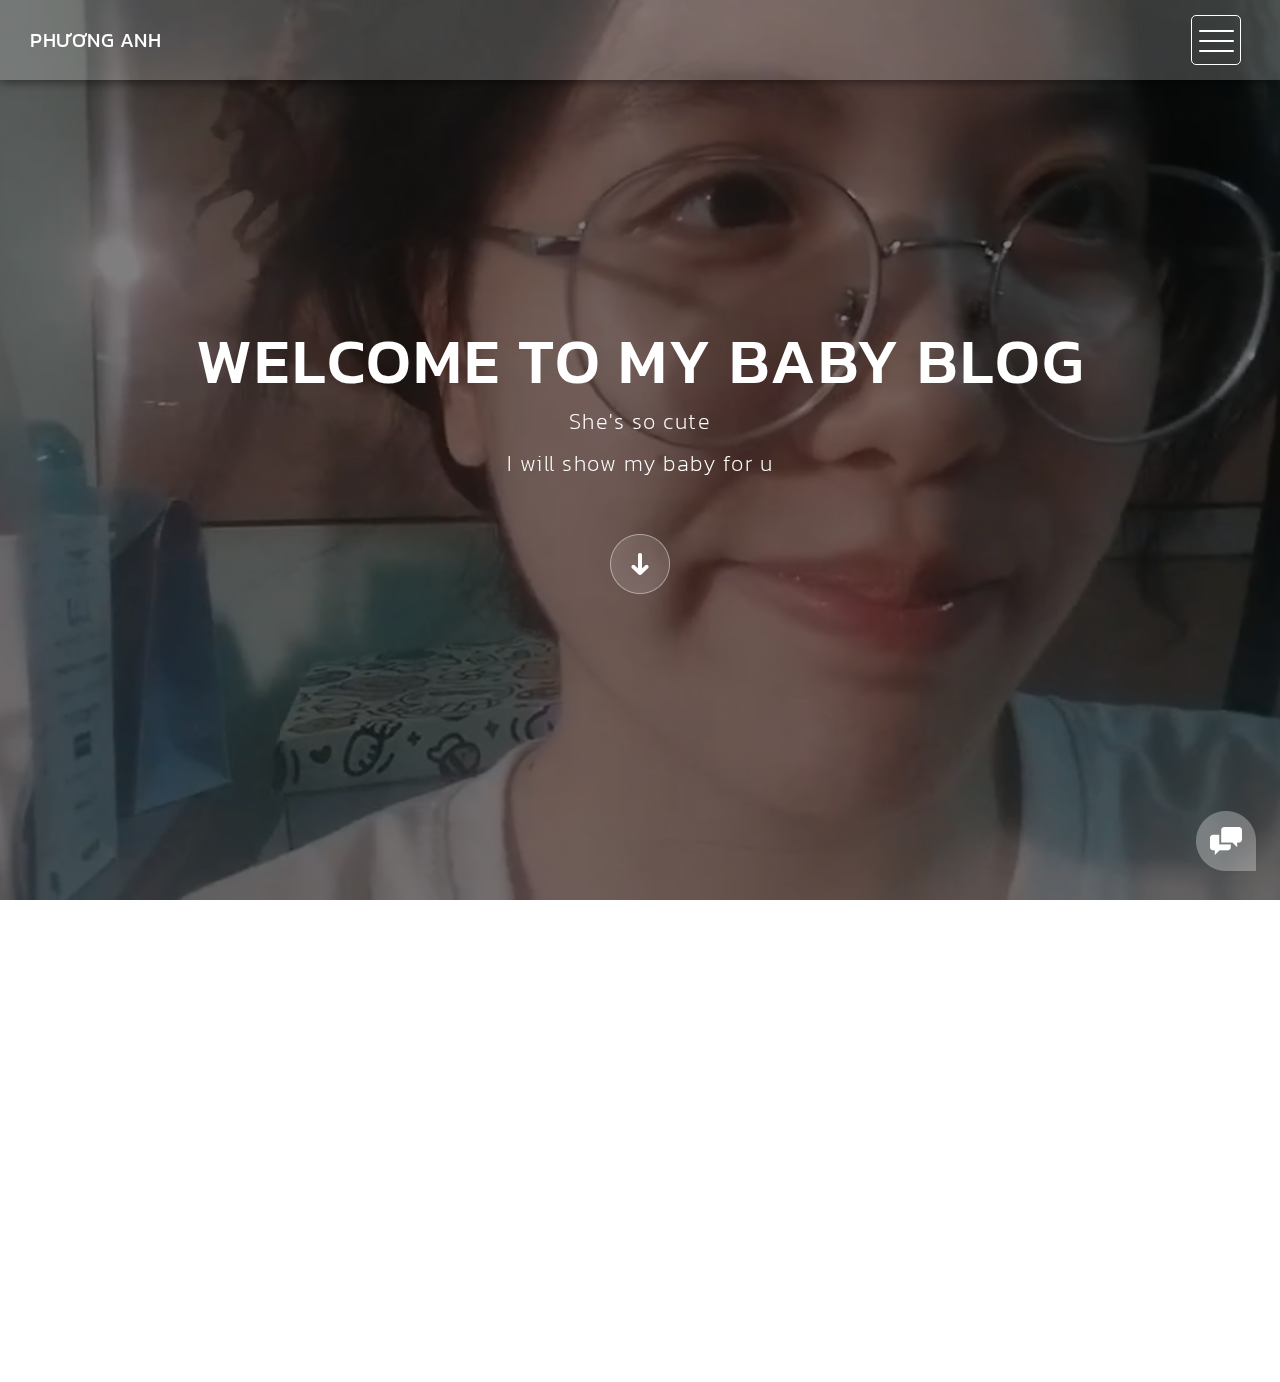
<file: index.html>
<!DOCTYPE html>
<html>
    <head>
        <meta charset="utf-8">
        <meta http-equiv="X-UA-Compatible" content="IE=edge,chrome=1">
  		<title>Phương Anh iu dấu</title>
<!-- 

Highway Template

https://templatemo.com/tm-520-highway

-->
        <meta name="description" content="">
        <meta name="viewport" content="width=device-width, initial-scale=1">
        <link rel="apple-touch-icon" href="apple-touch-icon.png">

        <link rel="stylesheet" href="css/bootstrap.min.css">
        <link rel="stylesheet" href="css/bootstrap-theme.min.css">
        <link rel="stylesheet" href="css/fontAwesome.css">
        <link rel="stylesheet" href="css/light-box.css">
        <link rel="stylesheet" href="css/templatemo-style.css">

        <link href="https://fonts.googleapis.com/css?family=Kanit:100,200,300,400,500,600,700,800,900" rel="stylesheet">

        <script src="js/vendor/modernizr-2.8.3-respond-1.4.2.min.js"></script>
    </head>

<body >

    <nav>
        <div class="logo">
            <a style="color: white; font-size: 20px" href="index.html">Phương Anh</a>
        </div>
        <div class="menu-icon">
        <span></span>
      </div>
    </nav>

    <div id="video-container">
        <div class="video-overlay"></div>
        <div class="video-content">
            <div class="inner">
              <h1>Welcome to My baby blog</h1>
              <p>She's so cute</p>
              <p>I will show my baby for u</p>
                <div class="scroll-icon">
                    <a class="scrollTo" data-scrollTo="portfolio" href="#"><img src="img/scroll-icon.png" alt=""></a>
                </div>    
            </div>
        </div>
        <video autoplay="" loop="" muted>
        	<source src="my-baby.mp4" type="video/mp4" />
        </video>
    </div>


    <div class="full-screen-portfolio" id="portfolio">
        <div class="container-fluid">
            <!-- cần fixed -->
            <div class="col-md-4 col-sm-6">
                <div class="portfolio-item">
                    <a href="gallery/gallery.html"><div class="thumb">
                        <div class="hover-effect">
                            <div class="hover-content">
                                <h1>My loveeee<em></em></h1>
                                <p>Bé iu của anh nè, hihihi</p>
                            </div>
                        </div>
                        <div class="image">
                            <img src="gallery/images_gallery/1iu.jpg">
                        </div>
                    </div></a>
                </div>
            </div>
            <div class="col-md-4 col-sm-6">
                <div class="portfolio-item">
                    <a href="hoa-html-css-js/flower.html"><div class="thumb">
                        <div class="hover-effect">
                            <div class="hover-content">
                                <h1>My loveeee x2 <em></em></h1>
                                <p>Vui vẻ 20/10 nhé em</p>
                            </div>
                        </div>
                        <div class="image">
                            <img src="gallery/images_gallery/CamScanner 19-10-24 13.37_56.jpg">
                        </div>
                    </div></a>
                </div>
            </div>
            <!--thêm các đoạn col4-col6 sau-->
        </div>
    </div>


    <footer>
        <div class="container-fluid">
            <div class="col-md-12">
                <p>Copyright &copy; 2018 Company Name 
    
    | Designed by Anh iu</p>
            </div>
        </div>
    </footer>


      <!-- Modal button -->
    <div class="popup-icon">
      <button id="modBtn" class="modal-btn"><img src="img/contact-icon.png" alt=""></button>
    </div>  

    <!-- Modal -->
    <div id="modal" class="modal">
      <!-- Modal Content -->
      <div class="modal-content">
        <!-- Modal Header -->
        <div class="modal-header">
          <h3 class="header-title">Say hello to <em>Highway</em></h3>
          <div class="close-btn"><img src="img/close_contact.png" alt=""></div>    
        </div>
        <!-- Modal Body -->
        <div class="modal-body">
          <div class="col-md-6 col-md-offset-3">
            <form id="contact" action="" method="post">
                <div class="row">
                    <div class="col-md-12">
                      <fieldset>
                        <input name="name" type="text" class="form-control" id="name" placeholder="Your name..." required="">
                      </fieldset>
                    </div>
                    <div class="col-md-12">
                      <fieldset>
                        <input name="email" type="email" class="form-control" id="email" placeholder="Your email..." required="">
                      </fieldset>
                    </div>
                    <div class="col-md-12">
                      <fieldset>
                        <textarea name="message" rows="6" class="form-control" id="message" placeholder="Your message..." required=""></textarea>
                      </fieldset>
                    </div>
                    <div class="col-md-12">
                      <fieldset>
                        <button type="submit" id="form-submit" class="btn">Send Message Now</button>
                      </fieldset>
                    </div>
                </div>
            </form>
          </div>
        </div>
      </div>
    </div>

    
<!-- COMING SOON
    <section class="overlay-menu">
      <div class="container">
        <div class="row">
          <div class="main-menu">
              <ul>
                  <li>
                      <a href="index.html">Home - Full-width</a>
                  </li>
                  <li>
                      <a href="masonry.html">Home - Masonry</a>
                  </li>
                  <li>
                      <a href="grid.html">Home - Small-width</a>
                  </li>
                  <li>
                      <a href="about.html">About Us</a>
                  </li>
                  <li>
                      <a href="blog.html">Blog Entries</a>
                  </li>
                  <li>
                      <a href="single-post.html">Single Post</a>
                  </li>
              </ul>
              <p>We create awesome templates for you.</p>
          </div>
        </div>
      </div>
    </section>
-->
    <script src="https://ajax.googleapis.com/ajax/libs/jquery/1.11.2/jquery.min.js"></script>
    <script>window.jQuery || document.write('<script src="js/vendor/jquery-1.11.2.min.js"><\/script>')</script>

    <script src="js/vendor/bootstrap.min.js"></script>
    
    <script src="js/plugins.js"></script>
    <script src="js/main.js"></script>

    
</body>
</html>
</file>
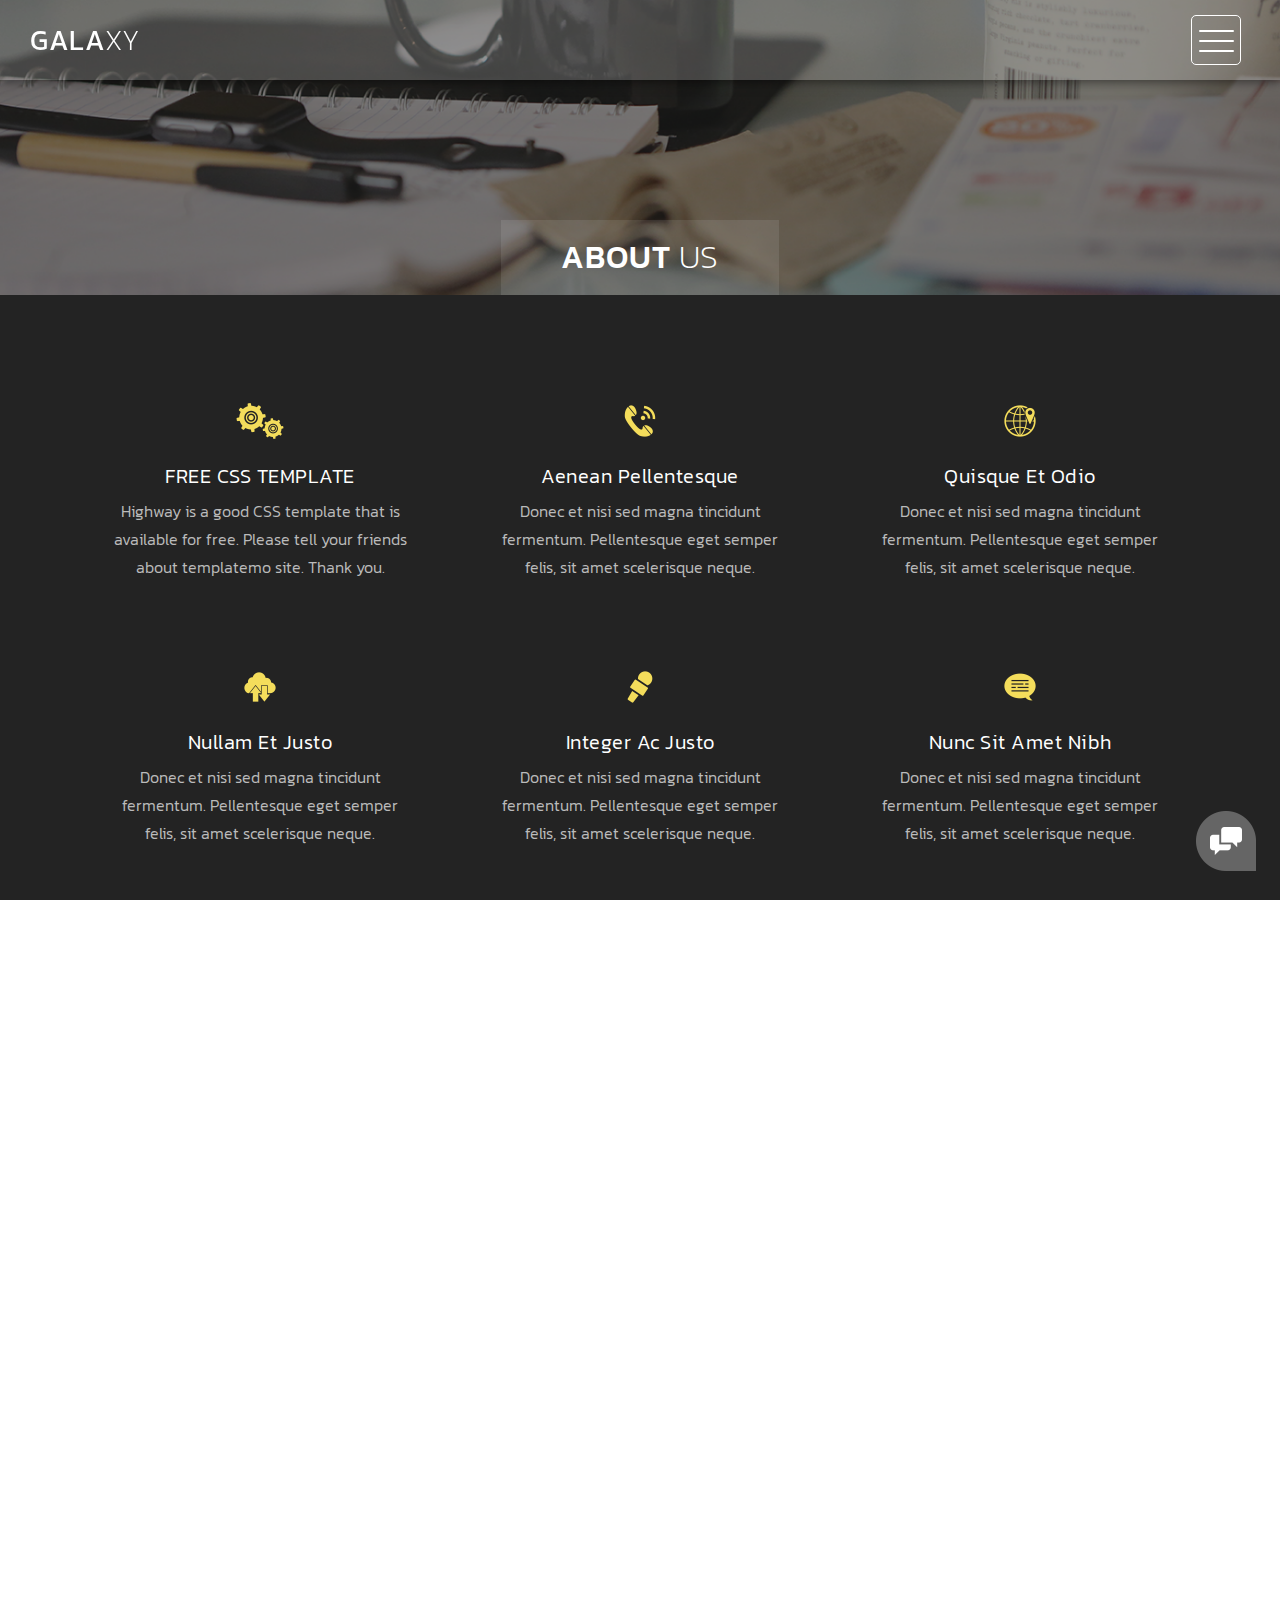
<file: about.html>
<!DOCTYPE html>
<html>
    <head>
        <meta charset="utf-8">
        <meta http-equiv="X-UA-Compatible" content="IE=edge,chrome=1">
        <title>About Highway - Free CSS Template</title>
<!-- 

Highway Template

https://templatemo.com/tm-520-highway

-->
        <meta name="description" content="">
        <meta name="viewport" content="width=device-width, initial-scale=1">
        <link rel="apple-touch-icon" href="apple-touch-icon.png">

        <link rel="stylesheet" href="css/bootstrap.min.css">
        <link rel="stylesheet" href="css/bootstrap-theme.min.css">
        <link rel="stylesheet" href="css/fontAwesome.css">
        <link rel="stylesheet" href="css/light-box.css">
        <link rel="stylesheet" href="css/templatemo-style.css">

        <link href="https://fonts.googleapis.com/css?family=Kanit:100,200,300,400,500,600,700,800,900" rel="stylesheet">

        <script src="js/vendor/modernizr-2.8.3-respond-1.4.2.min.js"></script>
    </head>

<body>

    <nav>
        <div class="logo">
            <a href="index.html">Gala<em>xy</em></a>
        </div>
      <div class="menu-icon">
        <span></span>
      </div>
    </nav>

    <div class="page-heading">
        <div class="container">
            <div class="heading-content">
                <h1>About <em>Us</em></h1>
            </div>
        </div>
    </div>


    <div class="services">
        <div class="container">
            <div class="col-md-4 col-sm-6">
                <div class="service-item">
                    <div class="icon">
                        <img src="img/service_1.png" alt="">
                    </div>
                    <div class="text">
                        <h4>FREE CSS TEMPLATE</h4>
                        <p>Highway is a good CSS template that is available for free. Please tell your friends about templatemo site. Thank you.</p>
                    </div>
                </div>
            </div>
            <div class="col-md-4 col-sm-6">
                <div class="service-item">
                    <div class="icon">
                        <img src="img/service_2.png" alt="">
                    </div>
                    <div class="text">
                        <h4>Aenean pellentesque</h4>
                        <p>Donec et nisi sed magna tincidunt fermentum. Pellentesque eget semper felis, sit amet scelerisque neque.</p>
                    </div>
                </div>
            </div>
            <div class="col-md-4 col-sm-6">
                <div class="service-item">
                    <div class="icon">
                        <img src="img/service_3.png" alt="">
                    </div>
                    <div class="text">
                        <h4>Quisque et odio</h4>
                        <p>Donec et nisi sed magna tincidunt fermentum. Pellentesque eget semper felis, sit amet scelerisque neque.</p>
                    </div>
                </div>
            </div>
            <div class="col-md-4 col-sm-6">
                <div class="service-item">
                    <div class="icon">
                        <img src="img/service_4.png" alt="">
                    </div>
                    <div class="text">
                        <h4>Nullam et justo</h4>
                        <p>Donec et nisi sed magna tincidunt fermentum. Pellentesque eget semper felis, sit amet scelerisque neque.</p>
                    </div>
                </div>
            </div>
            <div class="col-md-4 col-sm-6">
                <div class="service-item">
                    <div class="icon">
                        <img src="img/service_5.png" alt="">
                    </div>
                    <div class="text">
                        <h4>Integer ac justo</h4>
                        <p>Donec et nisi sed magna tincidunt fermentum. Pellentesque eget semper felis, sit amet scelerisque neque.</p>
                    </div>
                </div>
            </div>
            <div class="col-md-4 col-sm-6">
                <div class="service-item">
                    <div class="icon">
                        <img src="img/service_6.png" alt="">
                    </div>
                    <div class="text">
                        <h4>Nunc sit amet nibh</h4>
                        <p>Donec et nisi sed magna tincidunt fermentum. Pellentesque eget semper felis, sit amet scelerisque neque.</p>
                    </div>
                </div>
            </div>
        </div>
    </div>


    <div class="more-about-us">
        <div class="container">
            <div class="col-md-5 col-md-offset-7">
                <div class="content">
                    <h2>Aenean vehicula tincidunt</h2>
                    <span>Donec et nisi sed</span>
                    <p>Vivamus vitae libero euismod, pretium magna a, vulputate metus. Curabitur et arcu felis. Praesent aliquet lectus in purus viverra varius. 
                    <br><br>Suspendisse et rutrum nisl. Phasellus porttitor metus vel justo blandit, in finibus neque elementum. Nullam semper, turpis quis egestas consequat, dui eros tristique lectus, ac euismod ex quam id mauris.</p>
                    <div class="simple-btn">
                        <a href="#">Continue Reading</a>
                    </div>
                </div>
            </div>
        </div>
    </div>


    <div class="pricing-tables">
        <div class="container">
            <div class="col-md-4 col-sm-6">
                <div class="table-item">
                    <h4>$250/mo</h4>
                    <span>Starter Plan</span>
                    <ul>
                    	<li>Xeon 8 Cores 3.2GHz</li>
                        <li>RAM 32 GB</li>
                        <li>10 TB RAID 1</li>
                        <li>1,000 TB Transfer</li>
                        <li>24-hour Support</li>
                    </ul>
                    <div class="simple-btn">
                        <a href="#">Details</a>
                    </div>
                </div>
            </div>
            <div class="col-md-4 col-sm-6">
                <div class="table-item premium-item">
                    <h4>$420/mo</h4>
                    <span>Standard Plan</span>
                    <ul>
                        <li>Xeon 16 Cores 3.2GHz</li>
                        <li>RAM 64 GB</li>
                        <li>20 TB RAID 1</li>
                        <li>2,000 TB Transfer</li>
                        <li>15-minute Quick Support</li>
                    </ul>
                    <div class="simple-btn">
                        <a href="#">Details</a>
                    </div>
                </div>
            </div>
            <div class="col-md-4 col-sm-6">
                <div class="table-item">
                    <h4>$750/mo</h4>
                    <span>Premium Plan</span>
                    <ul>
                        <li>Xeon 32 Cores 3.2GHz</li>
                        <li>RAM 128 GB</li>
                        <li>10 TB SSD RAID 10</li>
                        <li>6,000 TB Transfer</li>
                        <li>1-minute Instant Support</li>
                    </ul>
                    <div class="simple-btn">
                        <a href="#">Details</a>
                    </div>
                </div>
            </div>
        </div>
    </div>


    <footer>
        <div class="container-fluid">
            <div class="col-md-12">
                <p>Copyright &copy; 2018 Company Name 
    
    | Designed by TemplateMo</p>
            </div>
        </div>
    </footer>


      <!-- Modal button -->
    <div class="popup-icon">
      <button id="modBtn" class="modal-btn"><img src="img/contact-icon.png" alt=""></button>
    </div>  

    <!-- Modal -->
    <div id="modal" class="modal">
      <!-- Modal Content -->
      <div class="modal-content">
        <!-- Modal Header -->
        <div class="modal-header">
          <h3 class="header-title">Say hello to <em>Highway</em></h3>
          <div class="close-btn"><img src="img/close_contact.png" alt=""></div>    
        </div>
        <!-- Modal Body -->
        <div class="modal-body">
          <div class="col-md-6 col-md-offset-3">
            <form id="contact" action="" method="post">
                <div class="row">
                    <div class="col-md-12">
                      <fieldset>
                        <input name="name" type="text" class="form-control" id="name" placeholder="Your name..." required="">
                      </fieldset>
                    </div>
                    <div class="col-md-12">
                      <fieldset>
                        <input name="email" type="email" class="form-control" id="email" placeholder="Your email..." required="">
                      </fieldset>
                    </div>
                    <div class="col-md-12">
                      <fieldset>
                        <textarea name="message" rows="6" class="form-control" id="message" placeholder="Your message..." required=""></textarea>
                      </fieldset>
                    </div>
                    <div class="col-md-12">
                      <fieldset>
                        <button type="submit" id="form-submit" class="btn">Send Message Now</button>
                      </fieldset>
                    </div>
                </div>
            </form>
          </div>
        </div>
      </div>
    </div>

    

    <section class="overlay-menu">
      <div class="container">
        <div class="row">
          <div class="main-menu">
              <ul>
                  <li>
                      <a href="index.html">Home - Full-width</a>
                  </li>
                  <li>
                      <a href="masonry.html">Home - Masonry</a>
                  </li>
                  <li>
                      <a href="grid.html">Home - Small-width</a>
                  </li>
                  <li>
                      <a href="about.html">About Us</a>
                  </li>
                  <li>
                      <a href="blog.html">Blog Entries</a>
                  </li>
                  <li>
                      <a href="single-post.html">Single Post</a>
                  </li>
              </ul>
              <p>We create awesome templates for you</p>
          </div>
        </div>
      </div>
    </section>

    <script src="https://ajax.googleapis.com/ajax/libs/jquery/1.11.2/jquery.min.js"></script>
    <script>window.jQuery || document.write('<script src="js/vendor/jquery-1.11.2.min.js"><\/script>')</script>

    <script src="js/vendor/bootstrap.min.js"></script>
    
    <script src="js/plugins.js"></script>
    <script src="js/main.js"></script>

</body>
</html>
</file>
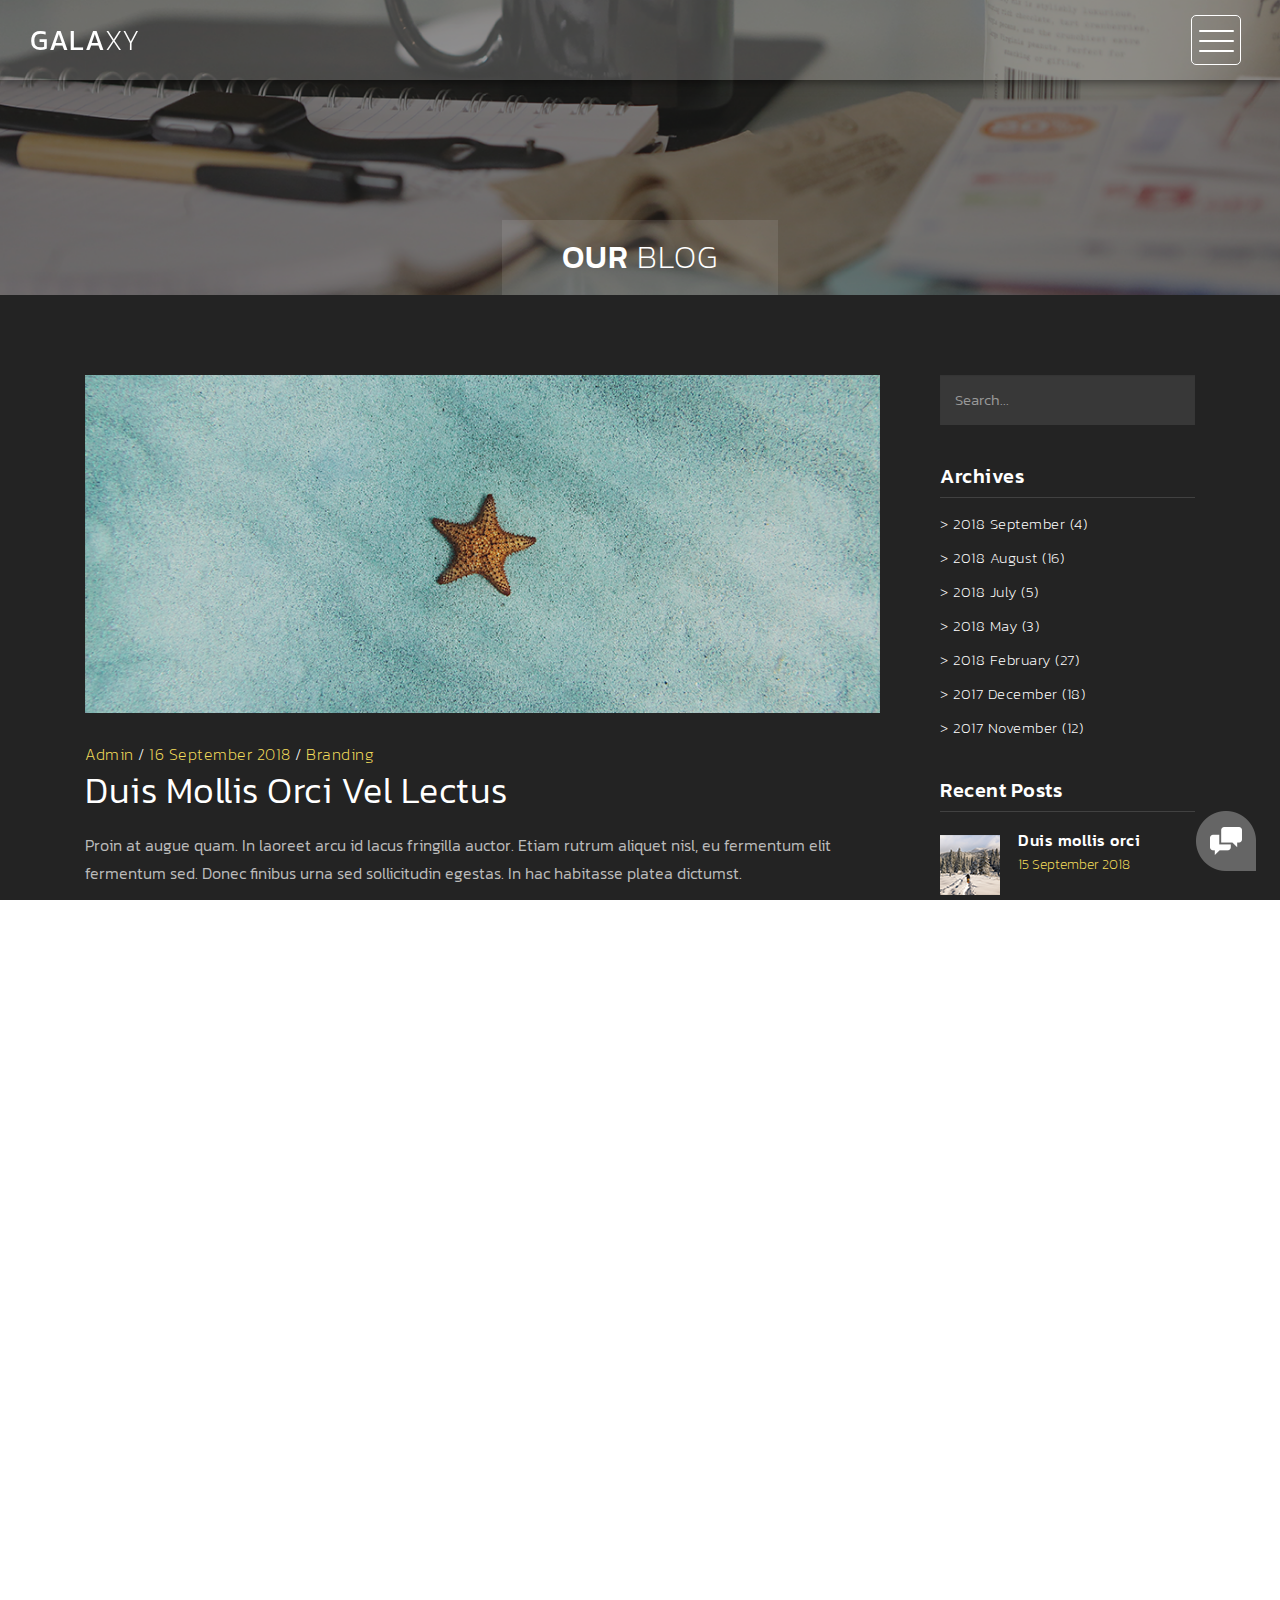
<file: blog.html>
<!DOCTYPE html>
<html>
    <head>
        <meta charset="utf-8">
        <meta http-equiv="X-UA-Compatible" content="IE=edge,chrome=1">
        <title>Highway Blog - Free CSS Template</title>
<!-- 

Highway Template

https://templatemo.com/tm-520-highway

-->
        <meta name="description" content="">
        <meta name="viewport" content="width=device-width, initial-scale=1">
        <link rel="apple-touch-icon" href="apple-touch-icon.png">

        <link rel="stylesheet" href="css/bootstrap.min.css">
        <link rel="stylesheet" href="css/bootstrap-theme.min.css">
        <link rel="stylesheet" href="css/fontAwesome.css">
        <link rel="stylesheet" href="css/light-box.css">
        <link rel="stylesheet" href="css/templatemo-style.css">

        <link href="https://fonts.googleapis.com/css?family=Kanit:100,200,300,400,500,600,700,800,900" rel="stylesheet">

        <script src="js/vendor/modernizr-2.8.3-respond-1.4.2.min.js"></script>
    </head>

<body>

    <nav>
        <div class="logo">
            <a href="index.html">Gala<em>xy</em></a>
        </div>
      <div class="menu-icon">
        <span></span>
      </div>
    </nav>

    <div class="page-heading">
        <div class="container">
            <div class="heading-content">
                <h1>Our <em>Blog</em></h1>
            </div>
        </div>
    </div>


    <div class="blog-entries">
        <div class="container">
            <div class="col-md-9">
                <div class="blog-posts">
                    <div class="row">
                        <div class="col-md-12">
                            <div class="blog-post">
                                <img src="img/blog_post_1.png" alt="">
                                <div class="text-content">
                                    <span><a href="#">Admin</a> / <a href="#">16 September 2018</a> / <a href="#">Branding</a></span>
                                    <h2>Duis mollis orci vel lectus</h2>
                                    <p>Proin at augue quam. In laoreet arcu id lacus fringilla auctor. Etiam rutrum aliquet nisl, eu fermentum elit fermentum sed. Donec finibus urna sed sollicitudin egestas. In hac habitasse platea dictumst. 
                                    <br><br>Phasellus purus turpis, porta non lectus vitae, laoreet blandit diam. Suspendisse elementum ligula at purus gravida, vel malesuada dolor accumsan. Morbi finibus dapibus ex, ut finibus felis.</p>
                                    <div class="simple-btn">
                                        <a href="single-post.html">continue reading</a>
                                    </div>
                                </div>
                            </div>
                        </div>
                        <div class="col-md-12">
                            <div class="blog-post">
                                <img src="img/blog_post_2.png" alt="">
                                <div class="text-content">
                                    <span><a href="#">Admin</a> / <a href="#">28 August 2018</a> / <a href="#">Lifestyle</a></span>
                                    <h2>Integer scelerisque odio elit</h2>
                                    <p>Aliquam erat volutpat. Donec condimentum ante nec sapien sodales, ut molestie mauris scelerisque. Maecenas in turpis sed odio pretium tempor. In libero tellus, maximus in accumsan id, posuere non urna. 
                                    <br><br>Fusce ex elit, congue vitae interdum et, sodales vitae purus. Vestibulum ante ipsum primis in faucibus orci luctus et ultrices posuere cubilia Curae; Quisque id egestas nibh. Curabitur convallis cursus pharetra. Curabitur non ligula id lacus pulvinar sollicitudin. Etiam quis tempus lectus, sed iaculis ex.</p>
                                    <div class="simple-btn">
                                        <a href="single-post.html">continue reading</a>
                                    </div>
                                </div>
                            </div>
                        </div>
                        <div class="col-md-12">
                            <div class="blog-post">
                                <img src="img/blog_post_3.png" alt="">
                                <div class="text-content">
                                    <span><a href="#">Admin</a> / <a href="#">31 July 2018</a> / <a href="#">Work Stuff</a></span>
                                    <h2>Nulla condimentum at dui eu</h2>
                                    <p>Cras ultrices ex sodales, vestibulum leo quis, volutpat mauris. In pretium vehicula dolor, sit amet ornare orci placerat sit amet. Nam non dolor sagittis, dignissim purus at, fringilla lacus. In aliquet, sapien ut lobortis molestie, lorem diam commodo leo, vitae eleifend diam justo ac velit.
                                    <br><br>ras felis purus, efficitur vel luctus a, ultrices vitae diam. Maecenas maximus vehicula aliquet. Donec scelerisque, diam id dapibus ultrices, tortor tellus eleifend arcu, maximus iaculis mi elit sit amet odio. Donec at mauris sit amet velit tempus semper.</p>
                                    <div class="simple-btn">
                                        <a href="single-post.html">continue reading</a>
                                    </div>
                                </div>
                            </div>
                        </div>
                        <div class="col-md-12">
                            <ul class="page-number">
                                <li class="active"><a href="#">1</a></li>
                                <li><a href="#">2</a></li>
                                <li><a href="#">3</a></li>
                                <li><a href="#">></a></li>
                            </ul>
                        </div>
                    </div>
                </div>
            </div>
            <div class="col-md-3">
                <div class="side-bar">
                    <div class="search">
                        <fieldset>
                            <input name="search" type="text" class="form-control" id="search" placeholder="Search..." required="">
                        </fieldset>
                    </div>
                    <div class="archives">
                        <div class="sidebar-heding">
                            <h2>Archives</h2>
                        </div>
                        <ul>
                            <li><a href="#">> 2018 September (4)</a></li>
                            <li><a href="#">> 2018 August (16)</a></li>
                            <li><a href="#">> 2018 July (5)</a></li>
                            <li><a href="#">> 2018 May (3)</a></li>
                            <li><a href="#">> 2018 February (27)</a></li>
                            <li><a href="#">> 2017 December (18)</a></li>
                            <li><a href="#">> 2017 November (12)</a></li>
                        </ul>
                    </div>
                    <div class="recent-posts">
                        <div class="sidebar-heding">
                            <h2>Recent Posts</h2>
                        </div>
                        <ul>
                            <li><a href="single-post.html">
                                <img src="img/recent_post_1.png" alt="Recent Post 1">
                                <div class="text">
                                    <h6>Duis mollis orci</h6>
                                    <span>15 September 2018</span>
                                </div>
                            </li></a>
                            <li><a href="single-post.html">
                                <img src="img/recent_post_2.png" alt="Recent Post 2">
                                <div class="text">
                                    <h6>Etiam quis tem</h6>
                                    <span>10 August 2018</span>
                                </div>
                            </li></a>
                            <li><a href="single-post.html">
                                <img src="img/recent_post_3.png" alt="Recent Post 3">
                                <div class="text">
                                    <h6>Proin at augue</h6>
                                    <span>16 July 2018</span>
                                </div>
                            </li></a>
                        </ul>
                    </div>
                    <div class="categories">
                        <div class="sidebar-heding">
                            <h2>Categories</h2>
                        </div>
                        <ul>
                            <li><a href="#">> Lifestyle (7)</a></li>
                            <li><a href="#">> Branding (9)</a></li>
                            <li><a href="#">> Nature (14)</a></li>
                            <li><a href="#">> Work Stuff (6)</a></li>
                            <li><a href="#">> Science (5)</a></li>
                        </ul>
                    </div>
                    <div class="latest-gallery">
                        <div class="sidebar-heding">
                            <h2>Latest Gallery</h2>
                        </div>
                        <ul>
                            <li><a href="#"></a><img src="img/latest_gallery_1.png" alt=""></a></li>
                            <li><a href="#"></a><img src="img/latest_gallery_2.png" alt=""></a></li>
                            <li><a href="#"></a><img src="img/latest_gallery_3.png" alt=""></a></li>
                            <li><a href="#"></a><img src="img/latest_gallery_4.png" alt=""></a></li>
                            <li><a href="#"></a><img src="img/latest_gallery_5.png" alt=""></a></li>
                            <li><a href="#"></a><img src="img/latest_gallery_6.png" alt=""></a></li>
                            <li><a href="#"></a><img src="img/latest_gallery_7.png" alt=""></a></li>
                            <li><a href="#"></a><img src="img/latest_gallery_8.png" alt=""></a></li>
                        </ul>
                    </div>
                </div>
            </div>
        </div>
    </div>


    <footer>
        <div class="container-fluid">
            <div class="col-md-12">
                <p>Copyright &copy; 2018 Company Name 
    
    | Designed by TemplateMo</p>
            </div>
        </div>
    </footer>


      <!-- Modal button -->
    <div class="popup-icon">
      <button id="modBtn" class="modal-btn"><img src="img/contact-icon.png" alt=""></button>
    </div>  

    <!-- Modal -->
    <div id="modal" class="modal">
      <!-- Modal Content -->
      <div class="modal-content">
        <!-- Modal Header -->
        <div class="modal-header">
          <h3 class="header-title">Say hello to <em>Highway</em></h3>
          <div class="close-btn"><img src="img/close_contact.png" alt=""></div>    
        </div>
        <!-- Modal Body -->
        <div class="modal-body">
          <div class="col-md-6 col-md-offset-3">
            <form id="contact" action="" method="post">
                <div class="row">
                    <div class="col-md-12">
                      <fieldset>
                        <input name="name" type="text" class="form-control" id="name" placeholder="Your name..." required="">
                      </fieldset>
                    </div>
                    <div class="col-md-12">
                      <fieldset>
                        <input name="email" type="email" class="form-control" id="email" placeholder="Your email..." required="">
                      </fieldset>
                    </div>
                    <div class="col-md-12">
                      <fieldset>
                        <textarea name="message" rows="6" class="form-control" id="message" placeholder="Your message..." required=""></textarea>
                      </fieldset>
                    </div>
                    <div class="col-md-12">
                      <fieldset>
                        <button type="submit" id="form-submit" class="btn">Send Message Now</button>
                      </fieldset>
                    </div>
                </div>
            </form>
          </div>
        </div>
      </div>
    </div>

    

    <section class="overlay-menu">
      <div class="container">
        <div class="row">
          <div class="main-menu">
              <ul>
                  <li>
                      <a href="index.html">Home - Full-width</a>
                  </li>
                  <li>
                      <a href="masonry.html">Home - Masonry</a>
                  </li>
                  <li>
                      <a href="grid.html">Home - Small-width</a>
                  </li>
                  <li>
                      <a href="about.html">About Us</a>
                  </li>
                  <li>
                      <a href="blog.html">Blog Entries</a>
                  </li>
                  <li>
                      <a href="single-post.html">Single Post</a>
                  </li>
              </ul>
              <p>We create awesome templates for you</p>
          </div>
        </div>
      </div>
    </section>

    <script src="https://ajax.googleapis.com/ajax/libs/jquery/1.11.2/jquery.min.js"></script>
    <script>window.jQuery || document.write('<script src="js/vendor/jquery-1.11.2.min.js"><\/script>')</script>

    <script src="js/vendor/bootstrap.min.js"></script>
    
    <script src="js/plugins.js"></script>
    <script src="js/main.js"></script>

</body>
</html>
</file>
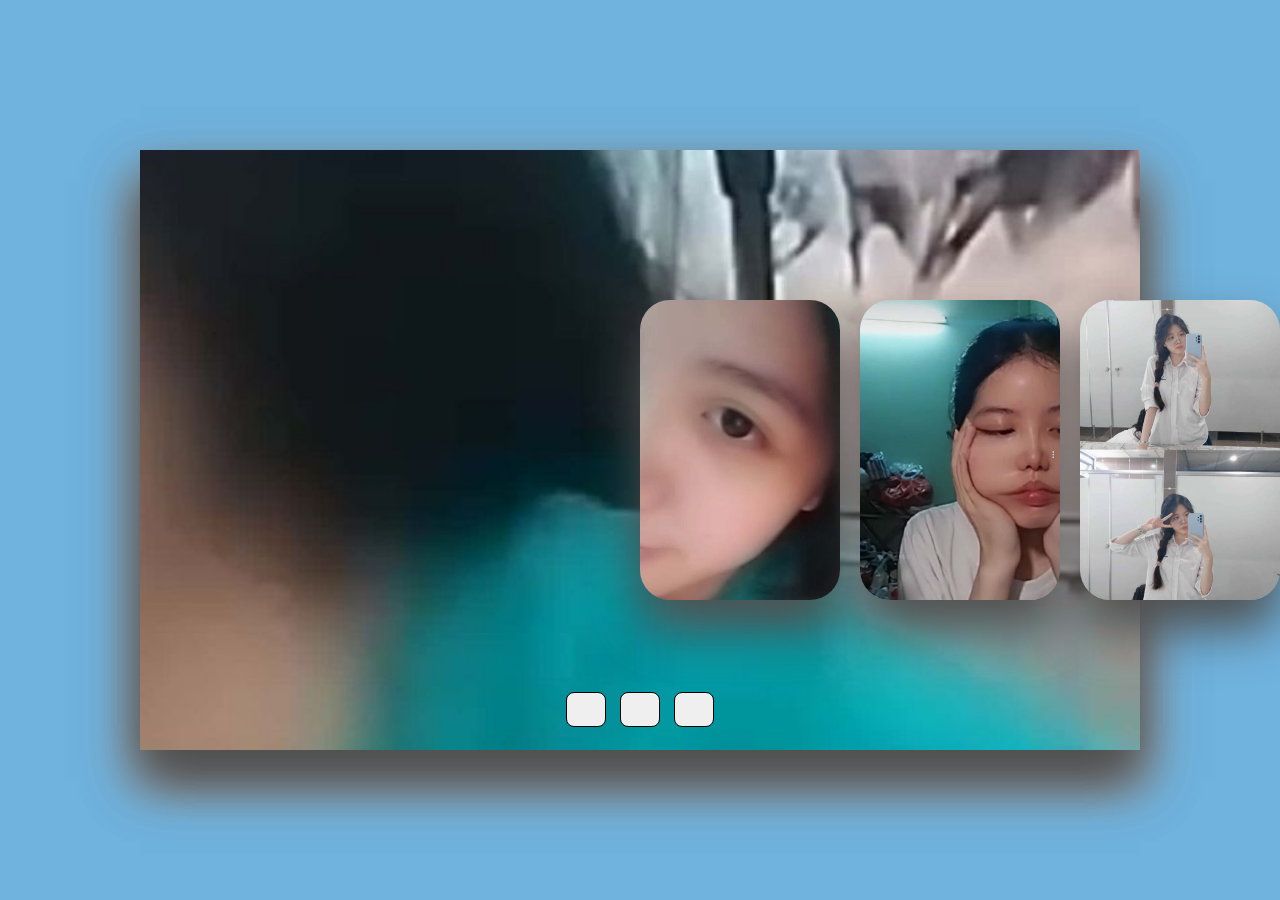
<file: gallery/gallery.html>
<!DOCTYPE html>
<html lang="en">
<head>
<meta charset="UTF-8">
<meta name="viewport" content="width=device-width, initial-scale=1.0">
<title>Kho ảnh bé iu nè</title>
<link rel="stylesheet" href="gallery.css"> <!-- Liên kết với file CSS -->
<link rel="stylesheet" href="https://cdnjs.cloudflare.com/ajax/libs/font-awesome/6.4.0/css/all.min.css" integrity="sha512-iecdLmaskl7CVkqkXNQ/ZH/XLlvWZOJyj7Yy7tcenmpD1ypASozpmT/E0iPtmFIB46ZmdtAc9eNBvH0H/ZpiBw==" crossorigin="anonymous" referrerpolicy="no-referrer" />
</head>
<body>
<div class="gallery">
    <div class="slide">
        <div class="item" style="background-image: url(images_gallery/1iu.jpg);">
            <div class="content">
                <div class="name">yêu em</div>
            </div>
        </div>
        <div class="item" style="background-image: url(images_gallery/CamScanner%2019-10-24%2013.37_1.jpg);">
            <div class="content">
                <div class="name">yêu em</div>
            </div>
        </div>
        <div class="item" style="background-image: url(images_gallery/CamScanner%2019-10-24%2013.37_10.jpg);">
            <div class="content">
                <div class="name">yêu em</div>
            </div>
        </div>
        <div class="item" style="background-image: url(images_gallery/CamScanner%2019-10-24%2013.37_11.jpg);">
            <div class="content">
                <div class="name">yêu em</div>
            </div>
        </div>
        <div class="item" style="background-image: url(images_gallery/CamScanner%2019-10-24%2013.37_12.jpg);">
            <div class="content">
                <div class="name">yêu em</div>
            </div>
        </div>
        <div class="item" style="background-image: url(images_gallery/CamScanner%2019-10-24%2013.37_13.jpg);">
            <div class="content">
                <div class="name">yêu em</div>
            </div>
        </div>
        <div class="item" style="background-image: url(images_gallery/CamScanner%2019-10-24%2013.37_14.jpg);">
            <div class="content">
                <div class="name">yêu em</div>
            </div>
        </div>
        <div class="item" style="background-image: url(images_gallery/CamScanner%2019-10-24%2013.37_15.jpg);">
            <div class="content">
                <div class="name">yêu em</div>
            </div>
        </div>
        <div class="item" style="background-image: url(images_gallery/CamScanner%2019-10-24%2013.37_16.jpg);">
            <div class="content">
                <div class="name">yêu em</div>
            </div>
        </div>
        <div class="item" style="background-image: url(images_gallery/CamScanner%2019-10-24%2013.37_17.jpg);">
            <div class="content">
                <div class="name">yêu em</div>
            </div>
        </div>
        <div class="item" style="background-image: url(images_gallery/CamScanner%2019-10-24%2013.37_18.jpg);">
            <div class="content">
                <div class="name">yêu em</div>
            </div>
        </div>
        <div class="item" style="background-image: url(images_gallery/CamScanner%2019-10-24%2013.37_19.jpg);">
            <div class="content">
                <div class="name">yêu em</div>
            </div>
        </div>
        <div class="item" style="background-image: url(images_gallery/CamScanner%2019-10-24%2013.37_2.jpg);">
            <div class="content">
                <div class="name">yêu em</div>
            </div>
        </div>
        <div class="item" style="background-image: url(images_gallery/CamScanner%2019-10-24%2013.37_20.jpg);">
            <div class="content">
                <div class="name">yêu em</div>
            </div>
        </div>
        <div class="item" style="background-image: url(images_gallery/CamScanner%2019-10-24%2013.37_21.jpg);">
            <div class="content">
                <div class="name">yêu em</div>
            </div>
        </div>
        <div class="item" style="background-image: url(images_gallery/CamScanner%2019-10-24%2013.37_22.jpg);">
            <div class="content">
                <div class="name">yêu em</div>
            </div>
        </div>
        <div class="item" style="background-image: url(images_gallery/CamScanner%2019-10-24%2013.37_23.jpg);">
            <div class="content">
                <div class="name">yêu em</div>
            </div>
        </div>
        <div class="item" style="background-image: url(images_gallery/CamScanner%2019-10-24%2013.37_24.jpg);">
            <div class="content">
                <div class="name">yêu em</div>
            </div>
        </div>
        <div class="item" style="background-image: url(images_gallery/CamScanner%2019-10-24%2013.37_25.jpg);">
            <div class="content">
                <div class="name">yêu em</div>
            </div>
        </div>
        <div class="item" style="background-image: url(images_gallery/CamScanner%2019-10-24%2013.37_26.jpg);">
            <div class="content">
                <div class="name">yêu em</div>
            </div>
        </div>
        <div class="item" style="background-image: url(images_gallery/CamScanner%2019-10-24%2013.37_27.jpg);">
            <div class="content">
                <div class="name">yêu em</div>
            </div>
        </div>
        <div class="item" style="background-image: url(images_gallery/CamScanner%2019-10-24%2013.37_28.jpg);">
            <div class="content">
                <div class="name">yêu em</div>
            </div>
        </div>
        <div class="item" style="background-image: url(images_gallery/CamScanner%2019-10-24%2013.37_29.jpg);">
            <div class="content">
                <div class="name">yêu em</div>
            </div>
        </div>
        <div class="item" style="background-image: url(images_gallery/CamScanner%2019-10-24%2013.37_3.jpg);">
            <div class="content">
                <div class="name">yêu em</div>
            </div>
        </div>
        <div class="item" style="background-image: url(images_gallery/CamScanner%2019-10-24%2013.37_30.jpg);">
            <div class="content">
                <div class="name">yêu em</div>
            </div>
        </div>
        <div class="item" style="background-image: url(images_gallery/CamScanner%2019-10-24%2013.37_31.jpg);">
            <div class="content">
                <div class="name">yêu em</div>
            </div>
        </div>
        <div class="item" style="background-image: url(images_gallery/CamScanner%2019-10-24%2013.37_32.jpg);">
            <div class="content">
                <div class="name">yêu em</div>
            </div>
        </div>
        <div class="item" style="background-image: url(images_gallery/CamScanner%2019-10-24%2013.37_33.jpg);">
            <div class="content">
                <div class="name">yêu em</div>
            </div>
        </div>
        <div class="item" style="background-image: url(images_gallery/CamScanner%2019-10-24%2013.37_34.jpg);">
            <div class="content">
                <div class="name">yêu em</div>
            </div>
        </div>
        <div class="item" style="background-image: url(images_gallery/CamScanner%2019-10-24%2013.37_35.jpg);">
            <div class="content">
                <div class="name">yêu em</div>
            </div>
        </div>
        <div class="item" style="background-image: url(images_gallery/CamScanner%2019-10-24%2013.37_36.jpg);">
            <div class="content">
                <div class="name">yêu em</div>
            </div>
        </div>
        <div class="item" style="background-image: url(images_gallery/CamScanner%2019-10-24%2013.37_37.jpg);">
            <div class="content">
                <div class="name">yêu em</div>
            </div>
        </div>
        <div class="item" style="background-image: url(images_gallery/CamScanner%2019-10-24%2013.37_38.jpg);">
            <div class="content">
                <div class="name">yêu em</div>
            </div>
        </div>
        <div class="item" style="background-image: url(images_gallery/CamScanner%2019-10-24%2013.37_39.jpg);">
            <div class="content">
                <div class="name">yêu em</div>
            </div>
        </div>
        <div class="item" style="background-image: url(images_gallery/CamScanner%2019-10-24%2013.37_4.jpg);">
            <div class="content">
                <div class="name">yêu em</div>
            </div>
        </div>
        <div class="item" style="background-image: url(images_gallery/CamScanner%2019-10-24%2013.37_40.jpg);">
            <div class="content">
                <div class="name">yêu em</div>
            </div>
        </div>
        <div class="item" style="background-image: url(images_gallery/CamScanner%2019-10-24%2013.37_41.jpg);">
            <div class="content">
                <div class="name">yêu em</div>
            </div>
        </div>
        <div class="item" style="background-image: url(images_gallery/CamScanner%2019-10-24%2013.37_42.jpg);">
            <div class="content">
                <div class="name">yêu em</div>
            </div>
        </div>
        <div class="item" style="background-image: url(images_gallery/CamScanner%2019-10-24%2013.37_43.jpg);">
            <div class="content">
                <div class="name">yêu em</div>
            </div>
        </div>
        <div class="item" style="background-image: url(images_gallery/CamScanner%2019-10-24%2013.37_44.jpg);">
            <div class="content">
                <div class="name">yêu em</div>
            </div>
        </div>
        <div class="item" style="background-image: url(images_gallery/CamScanner%2019-10-24%2013.37_45.jpg);">
            <div class="content">
                <div class="name">yêu em</div>
            </div>
        </div>
        <div class="item" style="background-image: url(images_gallery/CamScanner%2019-10-24%2013.37_46.jpg);">
            <div class="content">
                <div class="name">yêu em</div>
            </div>
        </div>
        <div class="item" style="background-image: url(images_gallery/CamScanner%2019-10-24%2013.37_47.jpg);">
            <div class="content">
                <div class="name">yêu em</div>
            </div>
        </div>
        <div class="item" style="background-image: url(images_gallery/CamScanner%2019-10-24%2013.37_48.jpg);">
            <div class="content">
                <div class="name">yêu em</div>
            </div>
        </div>
        <div class="item" style="background-image: url(images_gallery/CamScanner%2019-10-24%2013.37_49.jpg);">
            <div class="content">
                <div class="name">yêu em</div>
            </div>
        </div>
        <div class="item" style="background-image: url(images_gallery/CamScanner%2019-10-24%2013.37_5.jpg);">
            <div class="content">
                <div class="name">yêu em</div>
            </div>
        </div>
        <div class="item" style="background-image: url(images_gallery/CamScanner%2019-10-24%2013.37_50.jpg);">
            <div class="content">
                <div class="name">yêu em</div>
            </div>
        </div>
        <div class="item" style="background-image: url(images_gallery/CamScanner%2019-10-24%2013.37_51.jpg);">
            <div class="content">
                <div class="name">yêu em</div>
            </div>
        </div>
        <div class="item" style="background-image: url(images_gallery/CamScanner%2019-10-24%2013.37_52.jpg);">
            <div class="content">
                <div class="name">yêu em</div>
            </div>
        </div>
        <div class="item" style="background-image: url(images_gallery/CamScanner%2019-10-24%2013.37_53.jpg);">
            <div class="content">
                <div class="name">yêu em</div>
            </div>
        </div>
        <div class="item" style="background-image: url(images_gallery/CamScanner%2019-10-24%2013.37_54.jpg);">
            <div class="content">
                <div class="name">yêu em</div>
            </div>
        </div>
        <div class="item" style="background-image: url(images_gallery/CamScanner%2019-10-24%2013.37_55.jpg);">
            <div class="content">
                <div class="name">yêu em</div>
            </div>
        </div>
        <div class="item" style="background-image: url(images_gallery/CamScanner%2019-10-24%2013.37_56.jpg);">
            <div class="content">
                <div class="name">yêu em</div>
            </div>
        </div>
        <div class="item" style="background-image: url(images_gallery/CamScanner%2019-10-24%2013.37_57.jpg);">
            <div class="content">
                <div class="name">yêu em</div>
            </div>
        </div>
        <div class="item" style="background-image: url(images_gallery/CamScanner%2019-10-24%2013.37_58.jpg);">
            <div class="content">
                <div class="name">yêu em</div>
            </div>
        </div>
        <div class="item" style="background-image: url(images_gallery/CamScanner%2019-10-24%2013.37_59.jpg);">
            <div class="content">
                <div class="name">yêu em</div>
            </div>
        </div>
        <div class="item" style="background-image: url(images_gallery/CamScanner%2019-10-24%2013.37_6.jpg);">
            <div class="content">
                <div class="name">yêu em</div>
            </div>
        </div>
        <div class="item" style="background-image: url(images_gallery/CamScanner%2019-10-24%2013.37_60.jpg);">
            <div class="content">
                <div class="name">yêu em</div>
            </div>
        </div>
        <div class="item" style="background-image: url(images_gallery/CamScanner%2019-10-24%2013.37_61.jpg);">
            <div class="content">
                <div class="name">yêu em</div>
            </div>
        </div>
        <div class="item" style="background-image: url(images_gallery/CamScanner%2019-10-24%2013.37_62.jpg);">
            <div class="content">
                <div class="name">yêu em</div>
            </div>
        </div>
        <div class="item" style="background-image: url(images_gallery/CamScanner%2019-10-24%2013.37_63.jpg);">
            <div class="content">
                <div class="name">yêu em</div>
            </div>
        </div>
        <div class="item" style="background-image: url(images_gallery/CamScanner%2019-10-24%2013.37_64.jpg);">
            <div class="content">
                <div class="name">yêu em</div>
            </div>
        </div>
        <div class="item" style="background-image: url(images_gallery/CamScanner%2019-10-24%2013.37_65.jpg);">
            <div class="content">
                <div class="name">yêu em</div>
            </div>
        </div>
        <div class="item" style="background-image: url(images_gallery/CamScanner%2019-10-24%2013.37_66.jpg);">
            <div class="content">
                <div class="name">yêu em</div>
            </div>
        </div>
        <div class="item" style="background-image: url(images_gallery/CamScanner%2019-10-24%2013.37_67.jpg);">
            <div class="content">
                <div class="name">yêu em</div>
            </div>
        </div>
        <div class="item" style="background-image: url(images_gallery/CamScanner%2019-10-24%2013.37_68.jpg);">
            <div class="content">
                <div class="name">yêu em</div>
            </div>
        </div>
        <div class="item" style="background-image: url(images_gallery/CamScanner%2019-10-24%2013.37_69.jpg);">
            <div class="content">
                <div class="name">yêu em</div>
            </div>
        </div>
        <div class="item" style="background-image: url(images_gallery/CamScanner%2019-10-24%2013.37_7.jpg);">
            <div class="content">
                <div class="name">yêu em</div>
            </div>
        </div>
        <div class="item" style="background-image: url(images_gallery/CamScanner%2019-10-24%2013.37_70.jpg);">
            <div class="content">
                <div class="name">yêu em</div>
            </div>
        </div>
        <div class="item" style="background-image: url(images_gallery/CamScanner%2019-10-24%2013.37_71.jpg);">
            <div class="content">
                <div class="name">yêu em</div>
            </div>
        </div>
        <div class="item" style="background-image: url(images_gallery/CamScanner%2019-10-24%2013.37_72.jpg);">
            <div class="content">
                <div class="name">yêu em</div>
            </div>
        </div>
        <div class="item" style="background-image: url(images_gallery/CamScanner%2019-10-24%2013.37_73.jpg);">
            <div class="content">
                <div class="name">yêu em</div>
            </div>
        </div>
        <div class="item" style="background-image: url(images_gallery/CamScanner%2019-10-24%2013.37_74.jpg);">
            <div class="content">
                <div class="name">yêu em</div>
            </div>
        </div>
        <div class="item" style="background-image: url(images_gallery/CamScanner%2019-10-24%2013.37_75.jpg);">
            <div class="content">
                <div class="name">yêu em</div>
            </div>
        </div>
        <div class="item" style="background-image: url(images_gallery/CamScanner%2019-10-24%2013.37_76.jpg);">
            <div class="content">
                <div class="name">yêu em</div>
            </div>
        </div>
        <div class="item" style="background-image: url(images_gallery/CamScanner%2019-10-24%2013.37_77.jpg);">
            <div class="content">
                <div class="name">yêu em</div>
            </div>
        </div>
        <div class="item" style="background-image: url(images_gallery/CamScanner%2019-10-24%2013.37_8.jpg);">
            <div class="content">
                <div class="name">yêu em</div>
            </div>
        </div>
    </div>
<div class="button">
    <button class="prev"><i class="fa-solid fa-arrow-left"></i></button>
    <button class="return" onclick="window.location.href='../index.html'"><i class="fa-solid fa-xmark"></i></button>
    <button class="next"><i class="fa-solid fa-arrow-right"></i></button>
</div>
<script src="gallery.js"></script>
</div>
</body>
</html>
</file>
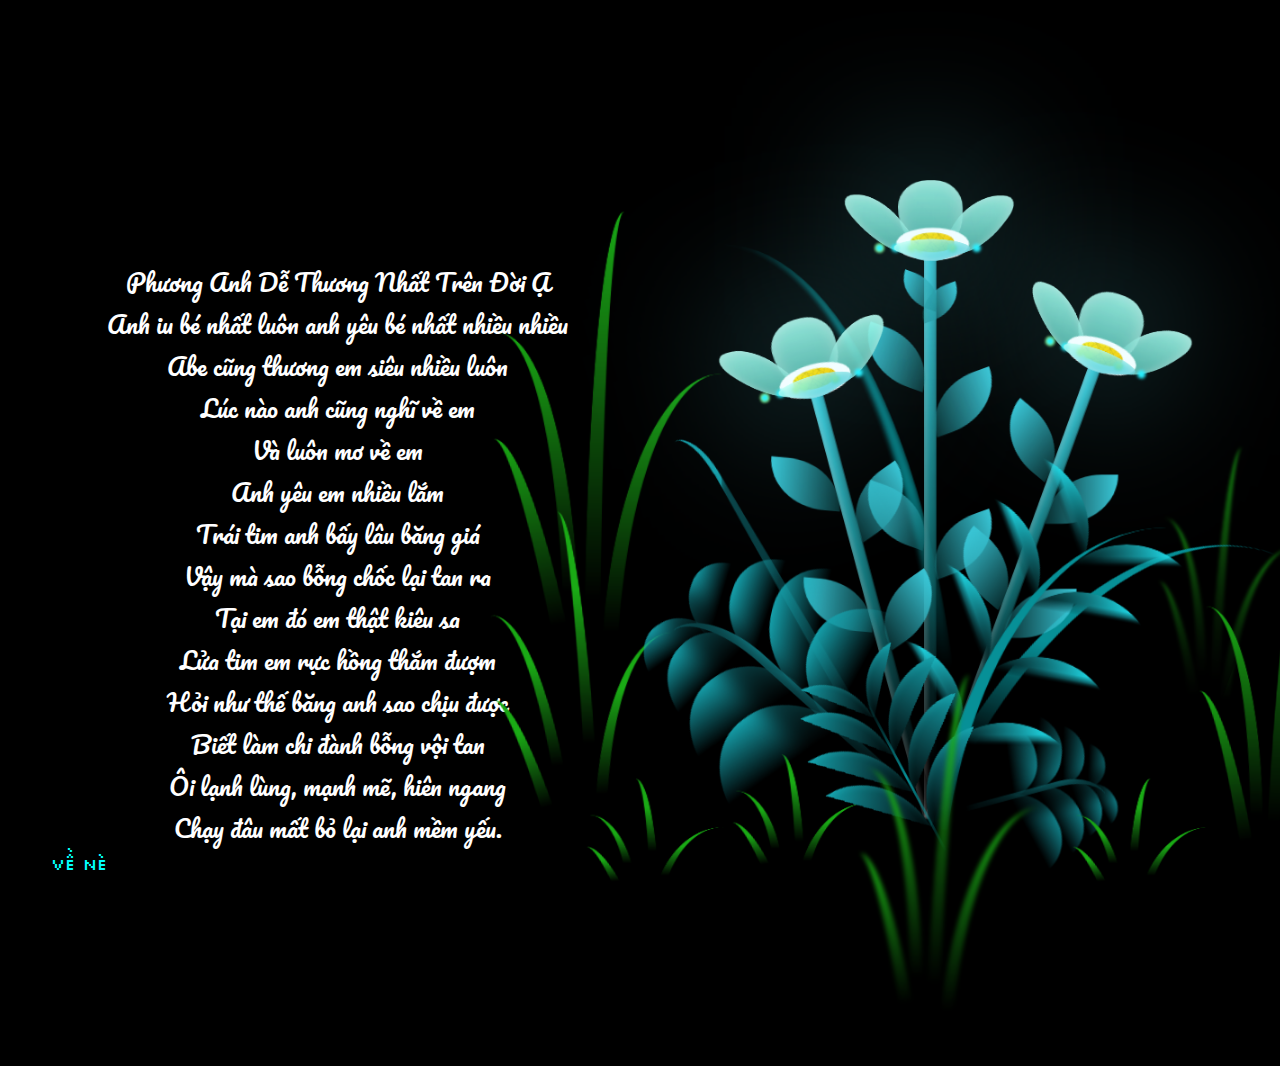
<file: hoa-html-css-js/flower.html>
<!DOCTYPE html>
<html lang="en">
<head>
    <meta charset="UTF-8">
    <meta http-equiv="X-UA-Compatible" content="IE=edge">
    <meta name="viewport" content="width=device-width, initial-scale=1.0, Sf">
    <link rel="stylesheet" href="css/main.css">
    <link rel="icon" href="img/flowers.png" type="image/x-icon">
    <link href="https://fonts.googleapis.com/css2?family=Pacifico&display=swap" rel="stylesheet">
    <link rel="preconnect" href="https://fonts.googleapis.com">
    <link rel="preconnect" href="https://fonts.gstatic.com" crossorigin>
    <link href="https://fonts.googleapis.com/css2?family=Silkscreen:wght@400;700&display=swap" rel="stylesheet">
    <style>
      
      .silkscreen-regular {
        font-family: "Silkscreen", sans-serif;
        font-weight: 200rem;
        font-style: normal;
      }
      
      .silkscreen-bold {
        font-family: "Silkscreen", sans-serif;
        font-weight: 200rem;
        font-style: normal;
        color:aqua 
      }
      

      h2 {
        font-family: "Pacifico", cursive;
        font-weight: 500;
        font-style: white;
        color: white; font-size: 1.5rem; margin-top:0 7%; margin-bottom:0 7% ; 
        margin-bottom: 4%;
      }

      
    </style>
    <title>Chúc bé 20/10 tràn ngập niềm vui và sức khỏe nhaaa</title>
</head>
<body class="container" style="margin:auto">
    <a class="silkscreen-bold" style="margin-left: 4%; margin-bottom: 2%; text-decoration: none;" href="../index.html"  > Về Nè </a>
    <h2 style="text-align: center; ">Phương Anh Dễ Thương Nhất Trên Đời Ạ
      <p> Anh iu bé nhất luôn anh yêu bé nhất nhiều nhiều </p>
      <p> Abe cũng thương em siêu nhiều luôn </p>
      <p> Lúc nào anh cũng nghĩ về em </p>
      <p> Và luôn mơ về em </p>
      <p> Anh yêu em nhiều lắm </p>
      <p> Trái tim anh bấy lâu băng giá </p>
      <p> Vậy mà sao bỗng chốc lại tan ra </p>
      <p> Tại em đó em thật kiêu sa </p>
      <p> Lửa tim em rực hồng thắm đượm </p>
      <p> Hỏi như thế băng anh sao chịu được </p>
      <p> Biết làm chi đành bỗng vội tan </p>
      <p> Ôi lạnh lùng, mạnh mẽ, hiên ngang </p>
      <p> Chạy đâu mất bỏ lại anh mềm yếu. </p>
    </h2>
    <!-- Pembuat code: https://codepen.io/mdusmanansari/pen/BamepLe -->

    <div class="flowers">
      <div class="flower flower--1">
        <div class="flower__leafs flower__leafs--1">
          <div class="flower__leaf flower__leaf--1"></div>
          <div class="flower__leaf flower__leaf--2"></div>
          <div class="flower__leaf flower__leaf--3"></div>
          <div class="flower__leaf flower__leaf--4"></div>
          <div class="flower__white-circle"></div>
  
          <div class="flower__light flower__light--1"></div>
          <div class="flower__light flower__light--2"></div>
          <div class="flower__light flower__light--3"></div>
          <div class="flower__light flower__light--4"></div>
          <div class="flower__light flower__light--5"></div>
          <div class="flower__light flower__light--6"></div>
          <div class="flower__light flower__light--7"></div>
          <div class="flower__light flower__light--8"></div>
  
        </div>
        <div class="flower__line">
          <div class="flower__line__leaf flower__line__leaf--1"></div>
          <div class="flower__line__leaf flower__line__leaf--2"></div>
          <div class="flower__line__leaf flower__line__leaf--3"></div>
          <div class="flower__line__leaf flower__line__leaf--4"></div>
          <div class="flower__line__leaf flower__line__leaf--5"></div>
          <div class="flower__line__leaf flower__line__leaf--6"></div>
        </div>
      </div>
  
      <div class="flower flower--2">
        <div class="flower__leafs flower__leafs--2">
          <div class="flower__leaf flower__leaf--1"></div>
          <div class="flower__leaf flower__leaf--2"></div>
          <div class="flower__leaf flower__leaf--3"></div>
          <div class="flower__leaf flower__leaf--4"></div>
          <div class="flower__white-circle"></div>
  
          <div class="flower__light flower__light--1"></div>
          <div class="flower__light flower__light--2"></div>
          <div class="flower__light flower__light--3"></div>
          <div class="flower__light flower__light--4"></div>
          <div class="flower__light flower__light--5"></div>
          <div class="flower__light flower__light--6"></div>
          <div class="flower__light flower__light--7"></div>
          <div class="flower__light flower__light--8"></div>
  
        </div>
        <div class="flower__line">
          <div class="flower__line__leaf flower__line__leaf--1"></div>
          <div class="flower__line__leaf flower__line__leaf--2"></div>
          <div class="flower__line__leaf flower__line__leaf--3"></div>
          <div class="flower__line__leaf flower__line__leaf--4"></div>
        </div>
      </div>
  
      <div class="flower flower--3">
        <div class="flower__leafs flower__leafs--3">
          <div class="flower__leaf flower__leaf--1"></div>
          <div class="flower__leaf flower__leaf--2"></div>
          <div class="flower__leaf flower__leaf--3"></div>
          <div class="flower__leaf flower__leaf--4"></div>
          <div class="flower__white-circle"></div>
  
          <div class="flower__light flower__light--1"></div>
          <div class="flower__light flower__light--2"></div>
          <div class="flower__light flower__light--3"></div>
          <div class="flower__light flower__light--4"></div>
          <div class="flower__light flower__light--5"></div>
          <div class="flower__light flower__light--6"></div>
          <div class="flower__light flower__light--7"></div>
          <div class="flower__light flower__light--8"></div>
  
        </div>
        <div class="flower__line">
          <div class="flower__line__leaf flower__line__leaf--1"></div>
          <div class="flower__line__leaf flower__line__leaf--2"></div>
          <div class="flower__line__leaf flower__line__leaf--3"></div>
          <div class="flower__line__leaf flower__line__leaf--4"></div>
        </div>
      </div>
  
      <div class="grow-ans" style="--d:1.2s">
        <div class="flower__g-long">
          <div class="flower__g-long__top"></div>
          <div class="flower__g-long__bottom"></div>
        </div>
      </div>
  
      <div class="growing-grass">
        <div class="flower__grass flower__grass--1">
          <div class="flower__grass--top"></div>
          <div class="flower__grass--bottom"></div>
          <div class="flower__grass__leaf flower__grass__leaf--1"></div>
          <div class="flower__grass__leaf flower__grass__leaf--2"></div>
          <div class="flower__grass__leaf flower__grass__leaf--3"></div>
          <div class="flower__grass__leaf flower__grass__leaf--4"></div>
          <div class="flower__grass__leaf flower__grass__leaf--5"></div>
          <div class="flower__grass__leaf flower__grass__leaf--6"></div>
          <div class="flower__grass__leaf flower__grass__leaf--7"></div>
          <div class="flower__grass__leaf flower__grass__leaf--8"></div>
          <div class="flower__grass__overlay"></div>
        </div>
      </div>
  
      <div class="growing-grass">
        <div class="flower__grass flower__grass--2">
          <div class="flower__grass--top"></div>
          <div class="flower__grass--bottom"></div>
          <div class="flower__grass__leaf flower__grass__leaf--1"></div>
          <div class="flower__grass__leaf flower__grass__leaf--2"></div>
          <div class="flower__grass__leaf flower__grass__leaf--3"></div>
          <div class="flower__grass__leaf flower__grass__leaf--4"></div>
          <div class="flower__grass__leaf flower__grass__leaf--5"></div>
          <div class="flower__grass__leaf flower__grass__leaf--6"></div>
          <div class="flower__grass__leaf flower__grass__leaf--7"></div>
          <div class="flower__grass__leaf flower__grass__leaf--8"></div>
          <div class="flower__grass__overlay"></div>
        </div>
      </div>
  
      <div class="grow-ans" style="--d:2.4s">
        <div class="flower__g-right flower__g-right--1">
          <div class="leaf"></div>
        </div>
      </div>
  
      <div class="grow-ans" style="--d:2.8s">
        <div class="flower__g-right flower__g-right--2">
          <div class="leaf"></div>
        </div>
      </div>
  
      <div class="grow-ans" style="--d:2.8s">
        <div class="flower__g-front">
          <div class="flower__g-front__leaf-wrapper flower__g-front__leaf-wrapper--1">
            <div class="flower__g-front__leaf"></div>
          </div>
          <div class="flower__g-front__leaf-wrapper flower__g-front__leaf-wrapper--2">
            <div class="flower__g-front__leaf"></div>
          </div>
          <div class="flower__g-front__leaf-wrapper flower__g-front__leaf-wrapper--3">
            <div class="flower__g-front__leaf"></div>
          </div>
          <div class="flower__g-front__leaf-wrapper flower__g-front__leaf-wrapper--4">
            <div class="flower__g-front__leaf"></div>
          </div>
          <div class="flower__g-front__leaf-wrapper flower__g-front__leaf-wrapper--5">
            <div class="flower__g-front__leaf"></div>
          </div>
          <div class="flower__g-front__leaf-wrapper flower__g-front__leaf-wrapper--6">
            <div class="flower__g-front__leaf"></div>
          </div>
          <div class="flower__g-front__leaf-wrapper flower__g-front__leaf-wrapper--7">
            <div class="flower__g-front__leaf"></div>
          </div>
          <div class="flower__g-front__leaf-wrapper flower__g-front__leaf-wrapper--8">
            <div class="flower__g-front__leaf"></div>
          </div>
          <div class="flower__g-front__line"></div>
        </div>
      </div>
  
      <div class="grow-ans" style="--d:3.2s">
        <div class="flower__g-fr">
          <div class="leaf"></div>
          <div class="flower__g-fr__leaf flower__g-fr__leaf--1"></div>
          <div class="flower__g-fr__leaf flower__g-fr__leaf--2"></div>
          <div class="flower__g-fr__leaf flower__g-fr__leaf--3"></div>
          <div class="flower__g-fr__leaf flower__g-fr__leaf--4"></div>
          <div class="flower__g-fr__leaf flower__g-fr__leaf--5"></div>
          <div class="flower__g-fr__leaf flower__g-fr__leaf--6"></div>
          <div class="flower__g-fr__leaf flower__g-fr__leaf--7"></div>
          <div class="flower__g-fr__leaf flower__g-fr__leaf--8"></div>
        </div>
      </div>
  
      <div class="long-g long-g--0">
        <div class="grow-ans" style="--d:3s">
          <div class="leaf leaf--0"></div>
        </div>
        <div class="grow-ans" style="--d:2.2s">
          <div class="leaf leaf--1"></div>
        </div>
        <div class="grow-ans" style="--d:3.4s">
          <div class="leaf leaf--2"></div>
        </div>
        <div class="grow-ans" style="--d:3.6s">
          <div class="leaf leaf--3"></div>
        </div>
      </div>
  
      <div class="long-g long-g--1">
        <div class="grow-ans" style="--d:3.6s">
          <div class="leaf leaf--0"></div>
        </div>
        <div class="grow-ans" style="--d:3.8s">
          <div class="leaf leaf--1"></div>
        </div>
        <div class="grow-ans" style="--d:4s">
          <div class="leaf leaf--2"></div>
        </div>
        <div class="grow-ans" style="--d:4.2s">
          <div class="leaf leaf--3"></div>
        </div>
      </div>
  
      <div class="long-g long-g--2">
        <div class="grow-ans" style="--d:4s">
          <div class="leaf leaf--0"></div>
        </div>
        <div class="grow-ans" style="--d:4.2s">
          <div class="leaf leaf--1"></div>
        </div>
        <div class="grow-ans" style="--d:4.4s">
          <div class="leaf leaf--2"></div>
        </div>
        <div class="grow-ans" style="--d:4.6s">
          <div class="leaf leaf--3"></div>
        </div>
      </div>
  
      <div class="long-g long-g--3">
        <div class="grow-ans" style="--d:4s">
          <div class="leaf leaf--0"></div>
        </div>
        <div class="grow-ans" style="--d:4.2s">
          <div class="leaf leaf--1"></div>
        </div>
        <div class="grow-ans" style="--d:3s">
          <div class="leaf leaf--2"></div>
        </div>
        <div class="grow-ans" style="--d:3.6s">
          <div class="leaf leaf--3"></div>
        </div>
      </div>
  
      <div class="long-g long-g--4">
        <div class="grow-ans" style="--d:4s">
          <div class="leaf leaf--0"></div>
        </div>
        <div class="grow-ans" style="--d:4.2s">
          <div class="leaf leaf--1"></div>
        </div>
        <div class="grow-ans" style="--d:3s">
          <div class="leaf leaf--2"></div>
        </div>
        <div class="grow-ans" style="--d:3.6s">
          <div class="leaf leaf--3"></div>
        </div>
      </div>
  
      <div class="long-g long-g--5">
        <div class="grow-ans" style="--d:4s">
          <div class="leaf leaf--0"></div>
        </div>
        <div class="grow-ans" style="--d:4.2s">
          <div class="leaf leaf--1"></div>
        </div>
        <div class="grow-ans" style="--d:3s">
          <div class="leaf leaf--2"></div>
        </div>
        <div class="grow-ans" style="--d:3.6s">
          <div class="leaf leaf--3"></div>
        </div>
      </div>
  
      <div class="long-g long-g--6">
        <div class="grow-ans" style="--d:4.2s">
          <div class="leaf leaf--0"></div>
        </div>
        <div class="grow-ans" style="--d:4.4s">
          <div class="leaf leaf--1"></div>
        </div>
        <div class="grow-ans" style="--d:4.6s">
          <div class="leaf leaf--2"></div>
        </div>
        <div class="grow-ans" style="--d:4.8s">
          <div class="leaf leaf--3"></div>
        </div>
      </div>
  
      <div class="long-g long-g--7">
        <div class="grow-ans" style="--d:3s">
          <div class="leaf leaf--0"></div>
        </div>
        <div class="grow-ans" style="--d:3.2s">
          <div class="leaf leaf--1"></div>
        </div>
        <div class="grow-ans" style="--d:3.5s">
          <div class="leaf leaf--2"></div>
        </div>
        <div class="grow-ans" style="--d:3.6s">
          <div class="leaf leaf--3"></div>
        </div>
      </div>
    </div>
    <script src="main.js"></script>
  </body>
</html>
</file>
<file: css/light-box.css>
/* LIGHT BOX */

body:after {
  content: url(../img/close.png) url(../img/loading.gif) url(../img/prev.png) url(../img/next.png);
  display: none;
}

body.lb-disable-scrolling {
  overflow: hidden;
}

.lightboxOverlay {
  max-height: 100%;
  overflow-y: scroll;
  position: absolute;
  top: 0;
  left: 0;
  z-index: 99999;
  background-color: black;
  filter: progid:DXImageTransform.Microsoft.Alpha(Opacity=80);
  opacity: 0.8;
  display: none;
}

.lightbox {
  position: absolute;
  margin-top: 0%;
  left: 0;
  width: 100%;
  z-index: 100000;
  text-align: center;
  line-height: 0;
  font-weight: normal;
}

.lightbox .lb-image {
  display: block;
  height: auto;
  max-width: inherit;
  max-height: none;
  border-radius: 5px;

  /* Image border */
  border: 10px solid white;
}

.lightbox a img {
  border: none;
}

.lb-outerContainer {
  position: relative;
  *zoom: 1;
  width: 250px;
  height: 250px;
  margin: 0 auto;
  border-radius: 4px;

  /* Background color behind image.
     This is visible during transitions. */
  background-color: white;
}

.lb-outerContainer:after {
  content: "";
  display: table;
  clear: both;
}

.lb-loader {
  position: absolute;
  top: 43%;
  left: 0;
  height: 25%;
  width: 100%;
  text-align: center;
  line-height: 0;
}

.lb-cancel {
  display: block;
  width: 32px;
  height: 32px;
  margin: 0 auto;
  background: url(../img/loading.gif) no-repeat;
}

.lb-nav {
  position: absolute;
  top: 0;
  left: 0;
  height: 100%;
  width: 100%;
  z-index: 10;
}

.lb-container > .nav {
  left: 0;
}

.lb-nav a {
  outline: none;
  background-image: url('[data-uri]');
}

.lb-prev, .lb-next {
  height: 100%;
  cursor: pointer;
  display: block;
}

.lb-nav a.lb-prev {
  width: 34%;
  left: 0;
  float: left;
  background: url(../img/prev.png) left 48% no-repeat;
  filter: progid:DXImageTransform.Microsoft.Alpha(Opacity=0);
  opacity: 0;
  -webkit-transition: opacity 0.6s;
  -moz-transition: opacity 0.6s;
  -o-transition: opacity 0.6s;
  transition: opacity 0.6s;
}

.lb-nav a.lb-prev:hover {
  filter: progid:DXImageTransform.Microsoft.Alpha(Opacity=100);
  opacity: 1;
}

.lb-nav a.lb-next {
  width: 64%;
  right: 0;
  float: right;
  background: url(../img/next.png) right 48% no-repeat;
  filter: progid:DXImageTransform.Microsoft.Alpha(Opacity=0);
  opacity: 0;
  -webkit-transition: opacity 0.6s;
  -moz-transition: opacity 0.6s;
  -o-transition: opacity 0.6s;
  transition: opacity 0.6s;
}

.lb-nav a.lb-next:hover {
  filter: progid:DXImageTransform.Microsoft.Alpha(Opacity=100);
  opacity: 1;
}

.lb-dataContainer {
  margin: 0 auto;
  padding-top: 5px;
  *zoom: 1;
  width: 100%;
  -moz-border-radius-bottomleft: 4px;
  -webkit-border-bottom-left-radius: 4px;
  border-bottom-left-radius: 4px;
  -moz-border-radius-bottomright: 4px;
  -webkit-border-bottom-right-radius: 4px;
  border-bottom-right-radius: 4px;
}

.lb-dataContainer:after {
  content: "";
  display: table;
  clear: both;
}

.lb-data {
  padding: 0 4px;
  color: #ccc;
}

.lb-data .lb-details {
  width: 85%;
  float: left;
  text-align: left;
  line-height: 1.1em;
}

.lb-data .lb-caption {
  font-size: 13px;
  font-weight: bold;
  line-height: 1em;
}

.lb-data .lb-caption a {
  color: #4ae;
}

.lb-data .lb-number {
  margin-top: 15px;
  display: block;
  clear: left;
  padding-bottom: 1em;
  font-size: 13px;
  color: #999999;
}

.lb-data .lb-close {
  display: block;
  float: right;
  width: 30px;
  height: 30px;
  background: url(../img/close.png) top right no-repeat;
  text-align: right;
  outline: none;
  filter: progid:DXImageTransform.Microsoft.Alpha(Opacity=70);
  opacity: 0.7;
  -webkit-transition: opacity 0.2s;
  -moz-transition: opacity 0.2s;
  -o-transition: opacity 0.2s;
  transition: opacity 0.2s;
}

.lb-data .lb-close:hover {
  cursor: pointer;
  filter: progid:DXImageTransform.Microsoft.Alpha(Opacity=100);
  opacity: 1;
}
</file>
<file: css/templatemo-style.css>
/*

Highway Template

https://templatemo.com/tm-520-highway

*/
* {
  box-sizing: border-box;
}

body {
  font-family: 'Kanit', sans-serif;
  margin: 0;
}

body::-webkit-scrollbar {
  width: 8px;
  height: 8px;
  background-color: rgba(0, 0, 0, 0.9);
}
/* Add a thumb */
body::-webkit-scrollbar-thumb {
    background: rgba(250, 250, 250, 0.5);
}

body, html {
  height: 100%;
  min-height: 100%;
  overflow-x: hidden;
}


.page-heading {
  background-image: url(../img/heading_bg.png);
  background-repeat: no-repeat;
  background-size: cover;
  background-position: center center;
  width: 100%;
  text-align: center;
}

.page-heading .heading-content h1 {
  font-size: 32px;
  text-transform: uppercase;
  color: #fff;
  letter-spacing: 1px;
  background-color: rgba(250,250,250,0.1);
  display: inline-block;
  margin-bottom: 0;
  margin-top: 220px;
  padding: 20px 60px;
}

.page-heading .heading-content em {
  font-style: normal;
  font-weight: 200;
}



/* Nav Bar */

nav .logo {
  float: left;
  margin-left: 30px;
}

nav .logo a {
  font-size: 28px;
  line-height: 80px;
  text-transform: uppercase;
  color: #fff;
  text-decoration: none;
  letter-spacing: 0.5px;
}

nav .logo em {
  font-style: normal;
  font-weight: 200;
}

nav {
  background: rgba(250,250,250,0.2);
  height: 80px;
  position: fixed;
  width: 100%;
  left: 0;
  top: 0;
  z-index: 300;
  box-shadow: 0px 2px 10px 0px rgba(0,0,0,0.5);
}

.menu-icon {
  background: transparent;
  border: 1px solid #fff;
  width: 50px;
  height: 50px;
  margin: 15px 39px 0 auto;
  position: relative;
  cursor: pointer;
  transition: background 0.5s;
  border-radius: 5px;
}

.menu-icon span,
.menu-icon span:before,
.menu-icon span:after {
  cursor: pointer;
  border-radius: 1px;
  height: 2px;
  width: 35px;
  background: white;
  position: absolute;
  left: 15%;
  top: 50%;
  display: block;
  content: '';
  transition: all 0.5s ease-in-out;
}

.menu-icon span:before {
  left: 0;
  top: -10px;
}

.menu-icon span:after {
  left: 0;
  top: 10px;
}

.menu-icon.active {
  background: rgba(250,250,250,0.2);
}

.menu-icon.active span {
  background-color: transparent;
}

.menu-icon.active span:before,
.menu-icon.active span:after {
  top: 0;
}

.menu-icon.active span:before {
  transform: rotate(135deg);
}

.menu-icon.active span:after {
  transform: rotate(-135deg);
}
/* Menu */

.overlay-menu {
  background: rgba(0, 0, 0, 0.95);
  color: #ffffff;
  position: fixed;
  z-index: 100;
  left: 0;
  top: 0;
  height: 100%;
  overflow-y: auto;
  -webkit-overflow-scrolling: touch;
  width: 100%;
  padding: 50px 0;
  opacity: 0;
  text-align: center;
  transform: translateY(-100%);
  transition: all 0.5s;
}

.overlay-menu.open {
  opacity: 1;
  transform: translateY(0%);
}

.overlay-menu .main-menu {
  transform: translateY(50%);
  opacity: 0;
  transition: all 0.3s;
  transition-delay: 0s;
}

.overlay-menu.open .main-menu {
  transition: all 0.7s;
  transition-delay: 0.7s;
  opacity: 1;
  transform: translateY(0%);
}

.overlay-menu .main-menu:nth-child(2) {
  transition-delay: 0s;
}

.overlay-menu.open .main-menu:nth-child(2) {
  transition-delay: 1.25s;
}

.overlay-menu {
  overflow: scroll;
}

.overlay-menu::-webkit-scrollbar {
  display: none;
}

.overlay-menu ul {
  list-style: none;
  margin-top: 80px;
  padding: 0px;
}
.overlay-menu ul li {
  padding: 15px 0px;
}

.overlay-menu ul li a {
  font-size: 24px;
  font-weight: 300;
  color: #fff;
  text-decoration: none;
  transition: all 0.5s;
}

.overlay-menu ul li a:hover {
  color: rgba(250,250,250,0.5);
}


.overlay-menu p {
  margin-top: 60px;
  font-size: 13px;
  text-transform: uppercase;
  color: #fff;
  font-weight: 200;
  letter-spacing: 0.5px;
  text-align: center;
}



#video-container  {
  position: relative;
  width: 100%;
  height: 100%;
  overflow: hidden;
  z-index: 1;
}

#video-container video,
.video-overlay {
  position: absolute;
  left: 50%;
  top: 50%;
  transform: translate(-50%, -50%);
  min-width: 100%;
  min-height: 100%;
}

#video-container .video-overlay {
  z-index: 9999;
  background: rgba(0,0,0,0.5);
  width: 100%;
}

#video-container .video-content {
  z-index: 99999;
  position: absolute;
  height: 100%;
  width: 100%;
}

#video-container .video-content .inner {
  height: 100%;
  width: 100%;
  display: flex;
  justify-content: center;
  align-items: center;
  flex-flow: column wrap;
}

#video-container .video-content .inner h1 {
  font-size: 64px;
  text-transform: uppercase;
  color: #fff;
  letter-spacing: 2px;
  font-weight: 500;
  text-align: center;
}

#video-container .video-content .inner em {
  font-style: normal;
  font-weight: 200;
}


#video-container .video-content .inner p {
  color: #fff;
  font-size: 22px;
  font-weight: 200;
  letter-spacing: 1.5px;
  text-align: center;
  padding: 0px 30px;
}

#video-container .video-content .inner a {
  color: #fff;
  text-decoration: underline;
}

#video-container .video-content .inner .scroll-icon {
  margin-top: 45px;
}

.full-screen-portfolio .container-fluid,
.full-screen-portfolio .col-md-4, .col-md-8 {
  padding-left: 0px;
  padding-right: 0px;
  display: grid;
  grid-template-columns: repeat(auto-fill, minmax(200px, 1fr)); /* Tự động điều chỉnh số cột */
  grid-gap: 10px; /* Khoảng cách giữa các phần tử trong lưới */
  padding: 20px; /* Khoảng cách xung quanh lưới *//
}


.portfolio-item img {
  width: 100%;
  height: auto;
  display: block;
  overflow: hidden;
  object-fit: cover;
}

.portfolio-item .thumb {
  position: relative;
}


.portfolio-item .hover-effect .hover-content {
    position: absolute;
    text-align: left;
    width: 100%;
    bottom: 0;
    left: 0;
}


.full-screen-portfolio .portfolio-item h1 {
  position: relative;
  font-size: 22px;
  text-transform: uppercase;
  color: #fff;
  display: inline-block;
  padding-left: 20px;
  line-height: 15px;
  transform: translateY(25px);
  transition: .5s ease-in-out;
  letter-spacing: 0.5px;
 }

 .full-screen-portfolio .portfolio-item em {
  font-style: normal;
  font-weight: 200;
 }

.full-screen-portfolio .portfolio-item:hover h1 {
  transform: translateY(0);
 }

.full-screen-portfolio .portfolio-item p {
  padding-left: 20px;
  font-weight: 300!important;
  letter-spacing: 0.5px;
  font-size: 14px;
  color: #fff;
  opacity: 0;
  transform: translateY(10px);
  transition: .5s ease-in-out;
  text-transform: uppercase;
 }

 .full-screen-portfolio .portfolio-item {
 text-align: center;
 line-height: 150%;
 text-transform: lowercase;
 cursor: pointer;
}

.full-screen-portfolio .portfolio-item:hover p {
  opacity: 1;
  transform: translateY(0);
 }




.popup-icon {
  position: fixed;
  bottom: 30px;
  right: 30px;
  z-index: 300;
  display: inline-block;
  width: 60px;
  height: 60px;
}

.popup-icon button {
  background-color: transparent;
  outline: none;
  border: none;
}

.modal-btn img {
  width: 60px;
  height: 60px;
}

/* Modal */
.modal {
  background-color: rgba(0,0,0,.95);
  display: none;
  overflow: auto;
  position: fixed;
  z-index: 1000;
  top: 0;
  left: 0;
  width: 100%;
  height: 100%;
  transform: all 0.6s;
  overflow: scroll;
}

.modal::-webkit-scrollbar {
  display: none;
}

/* Modal Content */
.modal-content {
  text-align: center;
  position: relative;
  top: 0;
  width: 100%;
  margin: 0 auto;
  background-color: transparent;
}
.modal-animated-in {
  animation: totop-in .6s ease;
}
.modal-animated-out {
  animation: totop-out .6s ease forwards;
}
.modal-header {
  border-bottom: none;
}
.modal-header h3 {
  color: #fff;
  font-weight: 400;
  letter-spacing: 1px;
  font-size: 64px;
  margin-top: 5%;
  border-bottom: none;
  margin-bottom: 20px;
}

.modal-header em {
  font-style: normal;
  font-weight: 200;
}

.modal-content .close-btn {
  position: absolute;
  z-index: 99999999;
  color: #fff;
  right: 38px;
  top: 15px;
  width: 50px;
  height: 50px;
  text-align: center;
  cursor: pointer;
}

.modal-body {
  text-align: center;
  margin: 0 auto;
}

.modal-body input {
  border-radius: 5px;
  padding-left: 15px;
  font-size: 14px;
  font-weight: 200;
  color: #fff;
  background-color: rgba(250, 250, 250, 0.15);
  outline: none;
  border: none;
  box-shadow: none;
  line-height: 40px;
  height: 40px;
  width: 60%;
  margin-left: auto;
  margin-right: auto;
  margin-bottom: 25px;
}

.modal-body textarea {
  border-radius: 5px;
  padding-left: 15px;
  padding-top: 10px;
  font-size: 14px;
  font-weight: 200;
  color: #fff;
  background-color: rgba(250, 250, 250, 0.15);
  outline: none;
  border: none;
  box-shadow: none;
  height: 165px;
  max-height: 220px;
  width: 60%;
  margin-left: auto;
  margin-right: auto;
  max-width: 100%;
  margin-bottom: 25px;
}

.modal-body button {
  border-radius: 0px;
  font-size: 13px;
  text-transform: uppercase;
  font-weight: 600;
  background-color: transparent;
  color: #fff;
  letter-spacing: 2px;
  border-bottom: 3px solid #fff;
  display: inline-block;
  padding: 0px 0px 3px 0px;
  transition: all 0.5s;
  border-top: none;
  border-right: none;
  border-left: none;
}

.modal-body button:hover {
  color: rgba(250,250,250,0.5);
  border-color: rgba(250,250,250,0.5);
  outline: none;
}

/* Keyframes */
@keyframes totop-in {
  0% {
    top: 600px;
    opacity: 0;
  }
  100% {
    top: 0%;
    opacity: 1;
  }  
}

@keyframes totop-out {
  0% {
    top: 0px;
    opacity: 1;
  }
  100% {
    top: -100%;
    opacity: 0;
  }  
}



footer {
  width: 100%;
  height: 80px;
  background-color: #313131;
}

footer p {
  text-align: center;
  color: #fff;
  font-weight: 200;
  font-size: 13px;
  text-transform: uppercase;
  padding-top: 33px;
  letter-spacing: 0.5px;
}

footer a {
  color: #aaa;
  text-decoration: none;
}

footer a:hover {
  text-decoration: none;
  color: #aaa;
}



.masonry-portfolio .container-fluid {
  padding-right: 0px;
  padding-left: 0px;
}

.masonry .col-md-4, .masonry .col-md-8 {
  padding-right: 0px;
  padding-left: 0px;
}

.masonry {
  width: 100%;
  background-color: transparent;
  position: relative;
}

.masonry .item {
  display: inline-block;
  float: left;
  position: relative;
  overflow: hidden;
  text-align: center;
  margin-bottom: 15px; /* Kiểm soát khoảng cách giữa các khối ảnh */

}

.masonry .first-item {
  margin-bottom: -0.5px;
}

.masonry .last-item {
  float: left;
}

.masonry .item img {
  width: 100%;
  overflow-y: hidden;
}

.masonry .item .thumb {
  position: relative;
}

.masonry .item .hover-effect .hover-content {
    position: absolute;
    text-align: left;
    width: 100%;
    bottom: 5px;
    left: 0;
}


.masonry .item h1 {
  position: relative;
  font-size: 22px;
  text-transform: uppercase;
  color: #fff;
  display: inline-block;
  padding-left: 20px;
  line-height: 15px;
  transform: translateY(25px);
  transition: .5s ease-in-out;
  letter-spacing: 0.5px;
 }

.masonry .item em {
  font-style: normal;
  font-weight: 200;
 }

.masonry .item:hover h1 {
  transform: translateY(0);
 }

.masonry .item p {
  padding-left: 20px;
  font-weight: 300!important;
  letter-spacing: 0.5px;
  font-size: 14px;
  color: #fff;
  opacity: 0;
  transform: translateY(10px);
  transition: .5s ease-in-out;
  text-transform: uppercase;
 }

.masonry .item {
 text-align: center;
 line-height: 150%;
 text-transform: lowercase;
 cursor: pointer;
}

.masonry .item:hover p {
  opacity: 1;
  transform: translateY(0);
 }




.grid-portfolio {
  padding: 65px 0px;
  background-color: #232323;
}

.grid-portfolio .portfolio-item {
  margin: 15px 0px;
}

.portfolio-item .hover-effect .hover-content {
    position: absolute;
    text-align: left;
    width: 100%;
    bottom: 5px;
    left: 0;
}


.grid-portfolio .portfolio-item h1 {
  position: relative;
  font-size: 22px;
  text-transform: uppercase;
  color: #fff;
  display: inline-block;
  padding-left: 20px;
  line-height: 15px;
  transform: translateY(25px);
  transition: .5s ease-in-out;
  letter-spacing: 0.5px;
 }

 .grid-portfolio .portfolio-item em {
  font-style: normal;
  font-weight: 200;
 }

.grid-portfolio .portfolio-item:hover h1 {
  transform: translateY(0);
 }

.grid-portfolio .portfolio-item p {
  padding-left: 20px;
  font-weight: 300!important;
  letter-spacing: 0.5px;
  font-size: 14px;
  color: #fff;
  opacity: 0;
  transform: translateY(10px);
  transition: .5s ease-in-out;
  text-transform: uppercase;
 }

.grid-portfolio .portfolio-item:hover p {
  opacity: 1;
  transform: translateY(0);
 }

 .grid-portfolio .load-more-button {
  margin-top: 15px;
 }

 .grid-portfolio .load-more-button a {
  width: 100%;
  height: 80px;
  display: inline-block;
  text-align: center;
  line-height: 80px;
  font-size: 15px;
  text-transform: uppercase;
  text-decoration: none;
  letter-spacing: 1px;
  color: #fff;
  background-color: #313131;
  transition: all 0.5s;
 }

 .grid-portfolio .load-more-button a:hover {
  color: rgba(250,250,250,0.5);
 }




 .services {
  background-color: #232323;
  padding: 65px 0px;
 }

 .services .service-item {
  margin: 15px 0px;
  padding: 20px;
  text-align: center;
  transition: all 0.5s;
 }

  .services .service-item:hover {
    background-color: #313131;
  }

 .services .service-item .icon {
  width: 50px;
  height: 50px;
  text-align: center;
  display: inline-block;
  line-height: 50px;
 }

.services .service-item .icon img {
  max-width: 100%;
}

.services .service-item h4 {
  margin-top: 20px;
  color: #fff;
  font-size: 20px;
  text-transform: capitalize;
  letter-spacing: 0.5px;
  font-weight: 300;
}

.services .service-item p {
  color: #bbb;
  font-size: 16px;
  font-weight: 300;
  line-height: 28px;
}



.more-about-us {
  background-image: url(../img/about_us.png);
  background-repeat: no-repeat;
  background-attachment: fixed;
  background-size: cover;
  background-position: center center;
  width: 100%;
  text-align: center;
}

.more-about-us .content {
  background-color: rgba(0,0,0,0.8);
  text-align: left;
  padding: 150px 60px;
  color: #fff;
}

.more-about-us .content h2 {
  margin-top: 0px;
  font-size: 34px;
  font-weight: 300;
  letter-spacing: 0.5px;
  margin-bottom: 5px;
}

.more-about-us .content span {
  font-size: 16px;
  font-weight: 200;
  display: inline-block;
  margin-bottom: 30px;
  letter-spacing: 0.5px;
}

.more-about-us .content p {
  color: #fff;
  font-size: 16px;
  font-weight: 300;
  line-height: 28px;
}

.more-about-us .content .simple-btn {
  margin-top: 30px;
}

.more-about-us .content .simple-btn a {
  font-size: 13px;
  text-transform: uppercase;
  font-weight: 600;
  background-color: transparent;
  color: #fff;
  letter-spacing: 2px;
  border-bottom: 3px solid #fff;
  padding-bottom: 3px;
  text-decoration: none;
  transition: all 0.5s;
}

.more-about-us .content .simple-btn a:hover {
  opacity: 0.5;
}



.pricing-tables {
  padding: 65px 0px;
  background-color: #232323;
}

.pricing-tables .table-item {
  padding: 60px 0px;
  margin: 15px 0px;
  text-align: center;
  background-color: #313131;
}

.pricing-tables .table-item h4 {
  margin-top: 0px;
  font-size: 36px;
  font-weight: 200;
  color: #f4dd5b;
  letter-spacing: 0.5px;
}

.pricing-tables .table-item span {
  font-size: 17px;
  display: inline-block;
  color: #aaa;
  letter-spacing: 0.5px;
  text-transform: capitalize;
  border-bottom: 1px solid #414141;
  width: 100%;
  padding-bottom: 40px;
}

.pricing-tables .table-item ul {
  list-style: none;
  padding: 0;
  margin-top: 35px;
}

.pricing-tables .table-item ul li {
  font-size: 15px;
  font-weight: 300;
  color: #fff;
  letter-spacing: 0.5px;
  margin: 15px 0px;
}

.pricing-tables .table-item .simple-btn {
  margin-top: 40px;
  padding-bottom: 10px;
}

.pricing-tables .table-item .simple-btn a {
  font-size: 13px;
  text-transform: uppercase;
  font-weight: 600;
  background-color: transparent;
  color: #f4dd5b;
  letter-spacing: 2px;
  border-bottom: 3px solid #f4dd5b;
  padding-bottom: 3px;
  text-decoration: none;
  transition: all 0.5s;
}

.pricing-tables .table-item .simple-btn a:hover {
  opacity: 0.5;
}

.pricing-tables .premium-item {
  background-color: #f4dd5b;
}

.pricing-tables .premium-item h4, .pricing-tables .premium-item span, .pricing-tables .premium-item ul li, .pricing-tables .premium-item .simple-btn a {
  color: #232323;
  border-color: #232323;
}



.blog-entries {
  padding: 80px 0px;
  background-color: #232323;
}


.blog-entries .blog-posts {
  margin-right: 30px;
}


.blog-post {
  border-bottom: 1px solid #414141;
  padding-bottom: 65px;
  margin-bottom: 60px;
}

.blog-post img {
  width: 100%;
  overflow-y: hidden;
}

.blog-post .text-content {
  margin-top: 30px;
}

.blog-post .text-content span {
  font-size: 16px;
  font-weight: 200;
  color: #fff;
  letter-spacing: 0.5px;
}

.blog-post .text-content span a {
  color: #f4dd5b;
  text-decoration: none;
}

.blog-post .text-content h2 {
  margin-top: 5px;
  font-size: 36px;
  color: #fff;
  letter-spacing: 0.5px;
  text-transform: capitalize;
  font-weight: 300;
}

.blog-post .text-content p {
  color: #bbb;
  font-size: 16px;
  font-weight: 300;
  line-height: 28px;
  margin-top: 20px;
}

.blog-post .text-content .simple-btn {
  margin-top: 25px;
}

.blog-post .text-content .simple-btn a {
  font-size: 13px;
  text-transform: uppercase;
  font-weight: 600;
  background-color: transparent;
  color: #fff;
  letter-spacing: 2px;
  border-bottom: 3px solid #fff;
  padding-bottom: 3px;
  text-decoration: none;
  transition: all 0.5s;
}

.blog-post .text-content .simple-btn a:hover {
  opacity: 0.5;
}

.blog-entries .page-number {
  padding: 0;
  margin: 0;
  list-style: none;
}

.blog-entries .page-number li {
  display: inline-block;
  margin-right: 3px;
}

.blog-entries .page-number li:last-child {
  margin-right: 0px;
}

.blog-entries .page-number li.active a {
  color: #232323;
  background-color: #fff;
}

.blog-entries .page-number li.active a:hover {
  opacity: 1;
}

.blog-entries .page-number li a {
  font-size: 18px;
  color: #fff;
  text-decoration: none;
  width: 50px;
  height: 50px;
  display: inline-block;
  line-height: 50px;
  text-align: center;
  background-color: #414141;
  transition: all 0.5s;
}

.blog-entries .page-number li a:hover {
  opacity: 0.5;
}

.single-blog-post {
  margin-right: 30px;
}

.single-blog-post img {
  width: 100%;
  overflow-y: hidden;
}

.single-blog-post .text-content {
  margin-top: 20px;
}

.single-blog-post .text-content span {
  font-size: 16px;
  font-weight: 200;
  color: #fff;
  letter-spacing: 0.5px;
  border-bottom: 1px solid #414141;
  padding-bottom: 25px;
  display: inline-block;
  width: 100%;
  margin-bottom: 0px;
}

.single-blog-post .text-content span a {
  color: #f4dd5b;
  text-decoration: none;
}

.single-blog-post .text-content h2 {
  margin-top: 0px;
  font-size: 36px;
  color: #fff;
  letter-spacing: 0.5px;
  text-transform: capitalize;
  font-weight: 300;
}

.single-blog-post .text-content p {
  color: #bbb;
  font-size: 16px;
  font-weight: 300;
  line-height: 28px;
  margin-top: 20px;
  margin-bottom: 30px;
}

.single-blog-post .tags-share {
  border-top: 1px solid #414141;
  border-bottom: 1px solid #414141;
  padding: 8px 0px 10px 0px;
}

.single-blog-post .tags-share ul {
  padding: 0;
  margin: 0;
  list-style: none;
}

.single-blog-post .tags-share ul li:first-child {
  color: #fff;
  font-size: 16px;
  font-weight: 200;
  letter-spacing: 0.5px;
}

.single-blog-post .tags-share ul li {
  display: inline-block;
  color: #fff;
}

.single-blog-post .tags-share ul li a {
  font-size: 16px;
  font-weight: 200;
  letter-spacing: 0.5px;
  color: #f4dd5b;
  text-decoration: none;
  transition: all 0.5s;
}

.single-blog-post .tags-share ul li a:hover {
  opacity: 0.5;
}

.single-blog-post .tags-share .share {
  text-align: right;
}

.blog-entries .search input {
  background-color: rgba(250,250,250,0.1);
  width: 100%;
  height: 50px;
  line-height: 50px;
  padding-left: 15px;
  color: #fff;
  font-size: 15px;
  font-weight: 300;
  border-radius: 0px;
  outline: none;
  border: none;
}

.sidebar-heding h2 {
  font-size: 20px;
  text-transform: capitalize;
  color: #fff;
  margin-top: 40px;
  letter-spacing: 0.5px;
  padding-bottom: 10px;
  border-bottom: 1px solid #414141;
  margin-bottom: 20px;
}

.archives ul, .categories ul {
  margin-top: -5px;
  padding: 0;
  list-style: none;
}

.archives ul li, .categories ul li {
  margin-bottom: 12px; 
}

.archives ul li:last-child, .categories ul li:last-child {
  margin-bottom: 0px; 
}

.archives ul li a, .categories ul li a {
  font-size: 15px;
  font-weight: 200;
  color: #fff;
  text-decoration: none;
  letter-spacing: 0.5px;
  transition: all 0.5s;
}


.archives ul li a:hover, .categories ul li a:hover {
  opacity: 0.5;
}

.recent-posts ul {
  padding: 0;
  list-style: none;
}

.recent-posts ul li {
  margin-bottom: 15px;
}

.recent-posts ul a {
  text-decoration: none;
}

.recent-posts ul li img {
  display: inline-block;
  max-width: 100%;
  margin-right: 15px;
}

.recent-posts ul li .text {
  display: inline-block;
}

.recent-posts ul li h6 {
  margin-bottom: 5px;
  padding-top: 0px;
  margin-top: 0px;
  display: block;
  font-size: 16px;
  color: #fff;
  letter-spacing: 0.5px;
}

.recent-posts ul li span {
  display: inline-block;
  font-size: 14px;
  font-weight: 200;
  color: #f4dd5b;
}


.latest-gallery ul {
  padding: 0;
  margin: 0;
  list-style: none;
}

.latest-gallery ul li {
  display: inline-block;
  max-width: 59px;
  overflow-y: hidden;
  margin-bottom: 3px;
  margin-right: 1px;
}

.latest-gallery ul li:nth-child(4){
  margin-right: 0px;
}

.latest-gallery ul li:nth-child(8){
  margin-right: 0px;
}

.latest-gallery ul li img {
  width: 100%;
  transition: all 0.5s;
}

.latest-gallery ul li img:hover {
  cursor: pointer;
  opacity: 0.5;
}




@media (max-width: 530px) {

  .modal-header h3 {
    margin-top: 15%;
  }

  .modal-body input {
    width: 100%;
  }

  .modal-body textarea {
    width: 100%;
  }

  .modal-content {
    padding-bottom: 40px;
  }

  .grid-portfolio {
    padding: 0px 0px;
  }

  .grid-portfolio .portfolio-item {
    margin: 30px 0px;
  }

  .grid-portfolio .load-more-button {
    padding-bottom: 30px;
  }

  .more-about-us .content {
    padding: 60px 30px;
  }

}


@media (max-width: 992px) {

  .blog-entries .blog-posts {
    margin-right: 0px;
  }

  .single-blog-post {
    margin-right: 0px;
    margin-bottom: 80px;
  }

  .blog-entries .page-number {
    margin-bottom: 80px;
  }

  .single-blog-post .tags-share .tags {
    text-align: center;
  }

  .single-blog-post .tags-share .share {
    text-align: center;
  }

}
</file>
<file: gallery/gallery.css>
*{
    margin: 0;
    padding: 0;
    box-sizing: border-box;
}

body{
    background: #70b3df;
    overflow: hidden;
}

.gallery{
    position: absolute;
    top: 50%;
    left: 50%;
    transform: translate(-50%, -50%);
    width: 1000px;
    height: 600px;
    background: #70b3df;
    box-shadow: 0 30px 50px #dbdbdb;
}

.gallery .slide .item{
    width: 200px;
    height: 300px;
    position: absolute;
    top: 50%;
    transform: translate(0, -50%);
    border-radius: 30px;
    box-shadow: 0 30px 50px #505050;
    background-position: 50% 50%;
    background-size: cover;
    display: inline-block;
    transition: 0.5s;

}

.slide .item:nth-child(1),
.slide .item:nth-child(2){
    top: 0;
    left: 0;
    transform: translate(0, 0);
    border-radius: 0;
    width: 100%;
    height: 100%;
}


.slide .item:nth-child(3){
    left: 50%;
}
.slide .item:nth-child(4){
    left: calc(50% + 220px);
}
.slide .item:nth-child(5){
    left: calc(50% + 440px);
}

/* here n = 0, 1, 2, 3,... */
.slide .item:nth-child(n + 6){
    left: calc(50% + 660px);
    opacity: 0;
}



.item .content{
    position: absolute;
    top: 50%;
    left: 100px;
    width: 300px;
    text-align: left;
    color: #eee;
    transform: translate(0, -50%);
    font-family: system-ui;
    display: none;
}


.slide .item:nth-child(2) .content{
    display: block;
}


.content .name{
    font-size: 40px;
    text-transform: uppercase;
    font-weight: bold;
    opacity: 0;
    animation: animate 1s ease-in-out 1 forwards;
}

.content .des{
    margin-top: 10px;
    margin-bottom: 20px;
    opacity: 0;
    animation: animate 1s ease-in-out 0.3s 1 forwards;
}

.content button{
    padding: 10px 20px;
    border: none;
    cursor: pointer;
    opacity: 0;
    animation: animate 1s ease-in-out 0.6s 1 forwards;
}


@keyframes animate {
    from{
        opacity: 0;
        transform: translate(0, 100px);
        filter: blur(33px);
    }

    to{
        opacity: 1;
        transform: translate(0);
        filter: blur(0);
    }
}



.button{
    width: 100%;
    text-align: center;
    position: absolute;
    bottom: 20px;
}


.button button{
    width: 40px;
    height: 35px;
    border-radius: 8px;
    border: none;
    cursor: pointer;
    margin: 0 5px;
    border: 1px solid #000;
    transition: 0.3s;
}

.button button:hover{
    background: #ababab;
    color: #fff;
}
</file>
<file: hoa-html-css-js/css/main.css>
*,
*::after,
*::before {
  padding: 0;
  margin: 0;
  box-sizing: border-box;
}

:root {
  --dark-color: #000;
}

body {
  display: flex;
  align-items: flex-end;
  justify-content: center;
  min-height: 100vh;
  background-color: var(--dark-color);
  overflow: hidden;
  perspective: 1000px;
}

.night {
  position: fixed;
  left: 50%;
  top: 0;
  transform: translateX(-50%);
  width: 100%;
  height: 100%;
  filter: blur(0.1vmin);
  background-image: radial-gradient(
      ellipse at top,
      transparent 0%,
      var(--dark-color)
    ),
    radial-gradient(
      ellipse at bottom,
      var(--dark-color),
      rgba(145, 233, 255, 0.2)
    ),
    repeating-linear-gradient(
      220deg,
      rgb(0, 0, 0) 0px,
      rgb(0, 0, 0) 19px,
      transparent 19px,
      transparent 22px
    ),
    repeating-linear-gradient(
      189deg,
      rgb(0, 0, 0) 0px,
      rgb(0, 0, 0) 19px,
      transparent 19px,
      transparent 22px
    ),
    repeating-linear-gradient(
      148deg,
      rgb(0, 0, 0) 0px,
      rgb(0, 0, 0) 19px,
      transparent 19px,
      transparent 22px
    ),
    linear-gradient(90deg, rgb(0, 255, 250), rgb(240, 240, 240));
}


.flowers {
  position: relative;
  transform: scale(0.9);
  margin: 0 auto; 
}

.flower {
  position: absolute;
  bottom: 10vmin;
  transform-origin: bottom center;
  z-index: 10;
  --fl-speed: 0.8s;
}
.flower--1 {
  -webkit-animation: moving-flower-1 4s linear infinite;
  animation: moving-flower-1 4s linear infinite;
}
.flower--1 .flower__line {
  height: 70vmin;
  -webkit-animation-delay: 0.3s;
  animation-delay: 0.3s;
}
.flower--1 .flower__line__leaf--1 {
  -webkit-animation: blooming-leaf-right var(--fl-speed) 1.6s backwards;
  animation: blooming-leaf-right var(--fl-speed) 1.6s backwards;
}
.flower--1 .flower__line__leaf--2 {
  -webkit-animation: blooming-leaf-right var(--fl-speed) 1.4s backwards;
  animation: blooming-leaf-right var(--fl-speed) 1.4s backwards;
}
.flower--1 .flower__line__leaf--3 {
  -webkit-animation: blooming-leaf-left var(--fl-speed) 1.2s backwards;
  animation: blooming-leaf-left var(--fl-speed) 1.2s backwards;
}
.flower--1 .flower__line__leaf--4 {
  -webkit-animation: blooming-leaf-left var(--fl-speed) 1s backwards;
  animation: blooming-leaf-left var(--fl-speed) 1s backwards;
}
.flower--1 .flower__line__leaf--5 {
  -webkit-animation: blooming-leaf-right var(--fl-speed) 1.8s backwards;
  animation: blooming-leaf-right var(--fl-speed) 1.8s backwards;
}
.flower--1 .flower__line__leaf--6 {
  -webkit-animation: blooming-leaf-left var(--fl-speed) 2s backwards;
  animation: blooming-leaf-left var(--fl-speed) 2s backwards;
}
.flower--2 {
  left: 50%;
  transform: rotate(20deg);
  -webkit-animation: moving-flower-2 4s linear infinite;
  animation: moving-flower-2 4s linear infinite;
}
.flower--2 .flower__line {
  height: 60vmin;
  -webkit-animation-delay: 0.6s;
  animation-delay: 0.6s;
}
.flower--2 .flower__line__leaf--1 {
  -webkit-animation: blooming-leaf-right var(--fl-speed) 1.9s backwards;
  animation: blooming-leaf-right var(--fl-speed) 1.9s backwards;
}
.flower--2 .flower__line__leaf--2 {
  -webkit-animation: blooming-leaf-right var(--fl-speed) 1.7s backwards;
  animation: blooming-leaf-right var(--fl-speed) 1.7s backwards;
}
.flower--2 .flower__line__leaf--3 {
  -webkit-animation: blooming-leaf-left var(--fl-speed) 1.5s backwards;
  animation: blooming-leaf-left var(--fl-speed) 1.5s backwards;
}
.flower--2 .flower__line__leaf--4 {
  -webkit-animation: blooming-leaf-left var(--fl-speed) 1.3s backwards;
  animation: blooming-leaf-left var(--fl-speed) 1.3s backwards;
}
.flower--3 {
  left: 50%;
  transform: rotate(-15deg);
  -webkit-animation: moving-flower-3 4s linear infinite;
  animation: moving-flower-3 4s linear infinite;
}
.flower--3 .flower__line {
  -webkit-animation-delay: 0.9s;
  animation-delay: 0.9s;
}
.flower--3 .flower__line__leaf--1 {
  -webkit-animation: blooming-leaf-right var(--fl-speed) 2.5s backwards;
  animation: blooming-leaf-right var(--fl-speed) 2.5s backwards;
}
.flower--3 .flower__line__leaf--2 {
  -webkit-animation: blooming-leaf-right var(--fl-speed) 2.3s backwards;
  animation: blooming-leaf-right var(--fl-speed) 2.3s backwards;
}
.flower--3 .flower__line__leaf--3 {
  -webkit-animation: blooming-leaf-left var(--fl-speed) 2.1s backwards;
  animation: blooming-leaf-left var(--fl-speed) 2.1s backwards;
}
.flower--3 .flower__line__leaf--4 {
  -webkit-animation: blooming-leaf-left var(--fl-speed) 1.9s backwards;
  animation: blooming-leaf-left var(--fl-speed) 1.9s backwards;
}
.flower__leafs {
  position: relative;
  -webkit-animation: blooming-flower 2s backwards;
  animation: blooming-flower 2s backwards;
}
.flower__leafs--1 {
  -webkit-animation-delay: 1.1s;
  animation-delay: 1.1s;
}
.flower__leafs--2 {
  -webkit-animation-delay: 1.4s;
  animation-delay: 1.4s;
}
.flower__leafs--3 {
  -webkit-animation-delay: 1.7s;
  animation-delay: 1.7s;
}
.flower__leafs::after {
  content: "";
  position: absolute;
  left: 0;
  top: 0;
  transform: translate(-50%, -100%);
  width: 8vmin;
  height: 8vmin;
  background-color: #6bf0ff;
  filter: blur(10vmin);
}
.flower__leaf {
  position: absolute;
  bottom: 0;
  left: 50%;
  width: 8vmin;
  height: 11vmin;
  border-radius: 51% 49% 47% 53%/44% 45% 55% 69%;
  background-color: #a7ffee;
  background-image: linear-gradient(to top, #54b8aa, #a7ffee);
  transform-origin: bottom center;
  opacity: 0.9;
  box-shadow: inset 0 0 2vmin rgba(255, 255, 255, 0.5);
}
.flower__leaf--1 {
  transform: translate(-10%, 1%) rotateY(40deg) rotateX(-50deg);
}
.flower__leaf--2 {
  transform: translate(-50%, -4%) rotateX(40deg);
}
.flower__leaf--3 {
  transform: translate(-90%, 0%) rotateY(45deg) rotateX(50deg);
}
.flower__leaf--4 {
  width: 8vmin;
  height: 8vmin;
  transform-origin: bottom left;
  border-radius: 4vmin 10vmin 4vmin 4vmin;
  transform: translate(0%, 18%) rotateX(70deg) rotate(-43deg);
  background-image: linear-gradient(to top, #39c6d6, #a7ffee);
  z-index: 1;
  opacity: 0.8;
}
.flower__white-circle {
  position: absolute;
  left: -3.5vmin;
  top: -3vmin;
  width: 9vmin;
  height: 4vmin;
  border-radius: 50%;
  background-color: #fff;
}
.flower__white-circle::after {
  content: "";
  position: absolute;
  left: 50%;
  top: 45%;
  transform: translate(-50%, -50%);
  width: 60%;
  height: 60%;
  border-radius: inherit;
  background-image: repeating-linear-gradient(
      135deg,
      rgba(0, 0, 0, 0.03) 0px,
      rgba(0, 0, 0, 0.03) 1px,
      transparent 1px,
      transparent 12px
    ),
    repeating-linear-gradient(
      45deg,
      rgba(0, 0, 0, 0.03) 0px,
      rgba(0, 0, 0, 0.03) 1px,
      transparent 1px,
      transparent 12px
    ),
    repeating-linear-gradient(
      67.5deg,
      rgba(0, 0, 0, 0.03) 0px,
      rgba(0, 0, 0, 0.03) 1px,
      transparent 1px,
      transparent 12px
    ),
    repeating-linear-gradient(
      135deg,
      rgba(0, 0, 0, 0.03) 0px,
      rgba(0, 0, 0, 0.03) 1px,
      transparent 1px,
      transparent 12px
    ),
    repeating-linear-gradient(
      45deg,
      rgba(0, 0, 0, 0.03) 0px,
      rgba(0, 0, 0, 0.03) 1px,
      transparent 1px,
      transparent 12px
    ),
    repeating-linear-gradient(
      112.5deg,
      rgba(0, 0, 0, 0.03) 0px,
      rgba(0, 0, 0, 0.03) 1px,
      transparent 1px,
      transparent 12px
    ),
    repeating-linear-gradient(
      112.5deg,
      rgba(0, 0, 0, 0.03) 0px,
      rgba(0, 0, 0, 0.03) 1px,
      transparent 1px,
      transparent 12px
    ),
    repeating-linear-gradient(
      45deg,
      rgba(0, 0, 0, 0.03) 0px,
      rgba(0, 0, 0, 0.03) 1px,
      transparent 1px,
      transparent 12px
    ),
    repeating-linear-gradient(
      22.5deg,
      rgba(0, 0, 0, 0.03) 0px,
      rgba(0, 0, 0, 0.03) 1px,
      transparent 1px,
      transparent 12px
    ),
    repeating-linear-gradient(
      45deg,
      rgba(0, 0, 0, 0.03) 0px,
      rgba(0, 0, 0, 0.03) 1px,
      transparent 1px,
      transparent 12px
    ),
    repeating-linear-gradient(
      22.5deg,
      rgba(0, 0, 0, 0.03) 0px,
      rgba(0, 0, 0, 0.03) 1px,
      transparent 1px,
      transparent 12px
    ),
    repeating-linear-gradient(
      135deg,
      rgba(0, 0, 0, 0.03) 0px,
      rgba(0, 0, 0, 0.03) 1px,
      transparent 1px,
      transparent 12px
    ),
    repeating-linear-gradient(
      157.5deg,
      rgba(0, 0, 0, 0.03) 0px,
      rgba(0, 0, 0, 0.03) 1px,
      transparent 1px,
      transparent 12px
    ),
    repeating-linear-gradient(
      67.5deg,
      rgba(0, 0, 0, 0.03) 0px,
      rgba(0, 0, 0, 0.03) 1px,
      transparent 1px,
      transparent 12px
    ),
    repeating-linear-gradient(
      67.5deg,
      rgba(0, 0, 0, 0.03) 0px,
      rgba(0, 0, 0, 0.03) 1px,
      transparent 1px,
      transparent 12px
    ),
    linear-gradient(90deg, rgb(255, 235, 18), rgb(255, 206, 0));
}
.flower__line {
  height: 55vmin;
  width: 1.5vmin;
  background-image: linear-gradient(
      to left,
      rgba(0, 0, 0, 0.2),
      transparent,
      rgba(255, 255, 255, 0.2)
    ),
    linear-gradient(to top, transparent 10%, #14757a, #39c6d6);
  box-shadow: inset 0 0 2px rgba(0, 0, 0, 0.5);
  -webkit-animation: grow-flower-tree 4s backwards;
  animation: grow-flower-tree 4s backwards;
}
.flower__line__leaf {
  --w: 7vmin;
  --h: calc(var(--w) + 2vmin);
  position: absolute;
  top: 20%;
  left: 90%;
  width: var(--w);
  height: var(--h);
  border-top-right-radius: var(--h);
  border-bottom-left-radius: var(--h);
  background-image: linear-gradient(to top, rgba(20, 117, 122, 0.4), #39c6d6);
}
.flower__line__leaf--1 {
  transform: rotate(70deg) rotateY(30deg);
}
.flower__line__leaf--2 {
  top: 45%;
  transform: rotate(70deg) rotateY(30deg);
}
.flower__line__leaf--3,
.flower__line__leaf--4,
.flower__line__leaf--6 {
  border-top-right-radius: 0;
  border-bottom-left-radius: 0;
  border-top-left-radius: var(--h);
  border-bottom-right-radius: var(--h);
  left: -460%;
  top: 12%;
  transform: rotate(-70deg) rotateY(30deg);
}
.flower__line__leaf--4 {
  top: 40%;
}

.flower__line__leaf--5 {
  top: 0;
  transform-origin: left;
  transform: rotate(70deg) rotateY(30deg) scale(0.6);
}
.flower__line__leaf--6 {
  top: -2%;
  left: -450%;
  transform-origin: right;
  transform: rotate(-70deg) rotateY(30deg) scale(0.6);
}
.flower__light {
  position: absolute;
  bottom: 0vmin;
  width: 1vmin;
  height: 1vmin;
  background-color: rgb(255, 251, 0);
  border-radius: 50%;
  filter: blur(0.2vmin);
  -webkit-animation: light-ans 4s linear infinite backwards;
  animation: light-ans 4s linear infinite backwards;
}
.flower__light:nth-child(odd) {
  background-color: #23f0ff;
}
.flower__light--1 {
  left: -2vmin;
  -webkit-animation-delay: 1s;
  animation-delay: 1s;
}
.flower__light--2 {
  left: 3vmin;
  -webkit-animation-delay: 0.5s;
  animation-delay: 0.5s;
}
.flower__light--3 {
  left: -6vmin;
  -webkit-animation-delay: 0.3s;
  animation-delay: 0.3s;
}
.flower__light--4 {
  left: 6vmin;
  -webkit-animation-delay: 0.9s;
  animation-delay: 0.9s;
}
.flower__light--5 {
  left: -1vmin;
  -webkit-animation-delay: 1.5s;
  animation-delay: 1.5s;
}
.flower__light--6 {
  left: -4vmin;
  -webkit-animation-delay: 3s;
  animation-delay: 3s;
}
.flower__light--7 {
  left: 3vmin;
  -webkit-animation-delay: 2s;
  animation-delay: 2s;
}
.flower__light--8 {
  left: -6vmin;
  -webkit-animation-delay: 3.5s;
  animation-delay: 3.5s;
}
.flower__grass {
  --c: #159faa;
  --line-w: 1.5vmin;
  position: absolute;
  bottom: 12vmin;
  left: -7vmin;
  display: flex;
  flex-direction: column;
  align-items: flex-end;
  z-index: 20;
  transform-origin: bottom center;
  transform: rotate(-48deg) rotateY(40deg);
}
.flower__grass--1 {
  -webkit-animation: moving-grass 2s linear infinite;
  animation: moving-grass 2s linear infinite;
}
.flower__grass--2 {
  left: 2vmin;
  bottom: 10vmin;
  transform: scale(0.5) rotate(75deg) rotateX(10deg) rotateY(-200deg);
  opacity: 0.8;
  z-index: 0;
  -webkit-animation: moving-grass--2 1.5s linear infinite;
  animation: moving-grass--2 1.5s linear infinite;
}
.flower__grass--top {
  width: 7vmin;
  height: 10vmin;
  border-top-right-radius: 100%;
  border-right: var(--line-w) solid var(--c);
  transform-origin: bottom center;
  transform: rotate(-2deg);
}
.flower__grass--bottom {
  margin-top: -2px;
  width: var(--line-w);
  height: 25vmin;
  background-image: linear-gradient(to top, transparent, var(--c));
}
.flower__grass__leaf {
  --size: 10vmin;
  position: absolute;
  width: calc(var(--size) * 2.1);
  height: var(--size);
  border-top-left-radius: var(--size);
  border-top-right-radius: var(--size);
  background-image: linear-gradient(
    to top,
    transparent,
    transparent 30%,
    var(--c)
  );
  z-index: 100;
}
.flower__grass__leaf--1 {
  top: -6%;
  left: 30%;
  --size: 6vmin;
  transform: rotate(-20deg);
  -webkit-animation: growing-grass-ans--1 2s 2.6s backwards;
  animation: growing-grass-ans--1 2s 2.6s backwards;
}
@-webkit-keyframes growing-grass-ans--1 {
  0% {
    transform-origin: bottom left;
    transform: rotate(-20deg) scale(0);
  }
}
@keyframes growing-grass-ans--1 {
  0% {
    transform-origin: bottom left;
    transform: rotate(-20deg) scale(0);
  }
}
.flower__grass__leaf--2 {
  top: -5%;
  left: -110%;
  --size: 6vmin;
  transform: rotate(10deg);
  -webkit-animation: growing-grass-ans--2 2s 2.4s linear backwards;
  animation: growing-grass-ans--2 2s 2.4s linear backwards;
}
@-webkit-keyframes growing-grass-ans--2 {
  0% {
    transform-origin: bottom right;
    transform: rotate(10deg) scale(0);
  }
}
@keyframes growing-grass-ans--2 {
  0% {
    transform-origin: bottom right;
    transform: rotate(10deg) scale(0);
  }
}
.flower__grass__leaf--3 {
  top: 5%;
  left: 60%;
  --size: 8vmin;
  transform: rotate(-18deg) rotateX(-20deg);
  -webkit-animation: growing-grass-ans--3 2s 2.2s linear backwards;
  animation: growing-grass-ans--3 2s 2.2s linear backwards;
}
@-webkit-keyframes growing-grass-ans--3 {
  0% {
    transform-origin: bottom left;
    transform: rotate(-18deg) rotateX(-20deg) scale(0);
  }
}
@keyframes growing-grass-ans--3 {
  0% {
    transform-origin: bottom left;
    transform: rotate(-18deg) rotateX(-20deg) scale(0);
  }
}
.flower__grass__leaf--4 {
  top: 6%;
  left: -135%;
  --size: 8vmin;
  transform: rotate(2deg);
  -webkit-animation: growing-grass-ans--4 2s 2s linear backwards;
  animation: growing-grass-ans--4 2s 2s linear backwards;
}
@-webkit-keyframes growing-grass-ans--4 {
  0% {
    transform-origin: bottom right;
    transform: rotate(2deg) scale(0);
  }
}
@keyframes growing-grass-ans--4 {
  0% {
    transform-origin: bottom right;
    transform: rotate(2deg) scale(0);
  }
}
.flower__grass__leaf--5 {
  top: 20%;
  left: 60%;
  --size: 10vmin;
  transform: rotate(-24deg) rotateX(-20deg);
  -webkit-animation: growing-grass-ans--5 2s 1.8s linear backwards;
  animation: growing-grass-ans--5 2s 1.8s linear backwards;
}
@-webkit-keyframes growing-grass-ans--5 {
  0% {
    transform-origin: bottom left;
    transform: rotate(-24deg) rotateX(-20deg) scale(0);
  }
}
@keyframes growing-grass-ans--5 {
  0% {
    transform-origin: bottom left;
    transform: rotate(-24deg) rotateX(-20deg) scale(0);
  }
}
.flower__grass__leaf--6 {
  top: 22%;
  left: -180%;
  --size: 10vmin;
  transform: rotate(10deg);
  -webkit-animation: growing-grass-ans--6 2s 1.6s linear backwards;
  animation: growing-grass-ans--6 2s 1.6s linear backwards;
}
@-webkit-keyframes growing-grass-ans--6 {
  0% {
    transform-origin: bottom right;
    transform: rotate(10deg) scale(0);
  }
}
@keyframes growing-grass-ans--6 {
  0% {
    transform-origin: bottom right;
    transform: rotate(10deg) scale(0);
  }
}
.flower__grass__leaf--7 {
  top: 39%;
  left: 70%;
  --size: 10vmin;
  transform: rotate(-10deg);
  -webkit-animation: growing-grass-ans--7 2s 1.4s linear backwards;
  animation: growing-grass-ans--7 2s 1.4s linear backwards;
}
@-webkit-keyframes growing-grass-ans--7 {
  0% {
    transform-origin: bottom left;
    transform: rotate(-10deg) scale(0);
  }
}
@keyframes growing-grass-ans--7 {
  0% {
    transform-origin: bottom left;
    transform: rotate(-10deg) scale(0);
  }
}
.flower__grass__leaf--8 {
  top: 40%;
  left: -215%;
  --size: 11vmin;
  transform: rotate(10deg);
  -webkit-animation: growing-grass-ans--8 2s 1.2s linear backwards;
  animation: growing-grass-ans--8 2s 1.2s linear backwards;
}
@-webkit-keyframes growing-grass-ans--8 {
  0% {
    transform-origin: bottom right;
    transform: rotate(10deg) scale(0);
  }
}
@keyframes growing-grass-ans--8 {
  0% {
    transform-origin: bottom right;
    transform: rotate(10deg) scale(0);
  }
}
.flower__grass__overlay {
  position: absolute;
  top: -10%;
  right: 0%;
  width: 100%;
  height: 100%;
  background-color: rgba(0, 0, 0, 0.6);
  filter: blur(1.5vmin);
  z-index: 100;
}
.flower__g-long {
  --w: 2vmin;
  --h: 6vmin;
  --c: #159faa;
  position: absolute;
  bottom: 10vmin;
  left: -3vmin;
  transform-origin: bottom center;
  transform: rotate(-30deg) rotateY(-20deg);
  display: flex;
  flex-direction: column;
  align-items: flex-end;
  -webkit-animation: flower-g-long-ans 3s linear infinite;
  animation: flower-g-long-ans 3s linear infinite;
}
@-webkit-keyframes flower-g-long-ans {
  0%,
  100% {
    transform: rotate(-30deg) rotateY(-20deg);
  }
  50% {
    transform: rotate(-32deg) rotateY(-20deg);
  }
}
@keyframes flower-g-long-ans {
  0%,
  100% {
    transform: rotate(-30deg) rotateY(-20deg);
  }
  50% {
    transform: rotate(-32deg) rotateY(-20deg);
  }
}
.flower__g-long__top {
  top: calc(var(--h) * -1);
  width: calc(var(--w) + 1vmin);
  height: var(--h);
  border-top-right-radius: 100%;
  border-right: 0.7vmin solid var(--c);
  transform: translate(-0.7vmin, 1vmin);
}
.flower__g-long__bottom {
  width: var(--w);
  height: 50vmin;
  transform-origin: bottom center;
  background-image: linear-gradient(to top, transparent 30%, var(--c));
  box-shadow: inset 0 0 2px rgba(0, 0, 0, 0.5);
  -webkit-clip-path: polygon(35% 0, 65% 1%, 100% 100%, 0% 100%);
  clip-path: polygon(35% 0, 65% 1%, 100% 100%, 0% 100%);
}
.flower__g-right {
  position: absolute;
  bottom: 6vmin;
  left: -2vmin;
  transform-origin: bottom left;
  transform: rotate(20deg);
}
.flower__g-right .leaf {
  width: 30vmin;
  height: 50vmin;
  border-top-left-radius: 100%;
  border-left: 2vmin solid #079097;
  background-image: linear-gradient(
    to bottom,
    transparent,
    var(--dark-color) 60%
  );
  -webkit-mask-image: linear-gradient(to top, transparent 30%, #079097 60%);
}
.flower__g-right--1 {
  -webkit-animation: flower-g-right-ans 2.5s linear infinite;
  animation: flower-g-right-ans 2.5s linear infinite;
}
.flower__g-right--2 {
  left: 5vmin;
  transform: rotateY(-180deg);
  -webkit-animation: flower-g-right-ans--2 3s linear infinite;
  animation: flower-g-right-ans--2 3s linear infinite;
}
.flower__g-right--2 .leaf {
  height: 75vmin;
  filter: blur(0.3vmin);
  opacity: 0.8;
}
@-webkit-keyframes flower-g-right-ans {
  0%,
  100% {
    transform: rotate(20deg);
  }
  50% {
    transform: rotate(24deg) rotateX(-20deg);
  }
}
@keyframes flower-g-right-ans {
  0%,
  100% {
    transform: rotate(20deg);
  }
  50% {
    transform: rotate(24deg) rotateX(-20deg);
  }
}
@-webkit-keyframes flower-g-right-ans--2 {
  0%,
  100% {
    transform: rotateY(-180deg) rotate(0deg) rotateX(-20deg);
  }
  50% {
    transform: rotateY(-180deg) rotate(6deg) rotateX(-20deg);
  }
}
@keyframes flower-g-right-ans--2 {
  0%,
  100% {
    transform: rotateY(-180deg) rotate(0deg) rotateX(-20deg);
  }
  50% {
    transform: rotateY(-180deg) rotate(6deg) rotateX(-20deg);
  }
}
.flower__g-front {
  position: absolute;
  bottom: 6vmin;
  left: 2.5vmin;
  z-index: 100;
  transform-origin: bottom center;
  transform: rotate(-28deg) rotateY(30deg) scale(1.04);
  -webkit-animation: flower__g-front-ans 2s linear infinite;
  animation: flower__g-front-ans 2s linear infinite;
}
@-webkit-keyframes flower__g-front-ans {
  0%,
  100% {
    transform: rotate(-28deg) rotateY(30deg) scale(1.04);
  }
  50% {
    transform: rotate(-35deg) rotateY(40deg) scale(1.04);
  }
}
@keyframes flower__g-front-ans {
  0%,
  100% {
    transform: rotate(-28deg) rotateY(30deg) scale(1.04);
  }
  50% {
    transform: rotate(-35deg) rotateY(40deg) scale(1.04);
  }
}
.flower__g-front__line {
  width: 0.3vmin;
  height: 20vmin;
  background-image: linear-gradient(
    to top,
    transparent,
    #079097,
    transparent 100%
  );
  position: relative;
}
.flower__g-front__leaf-wrapper {
  position: absolute;
  top: 0;
  left: 0;
  transform-origin: bottom left;
  transform: rotate(10deg);
}
.flower__g-front__leaf-wrapper:nth-child(even) {
  left: 0vmin;
  transform: rotateY(-180deg) rotate(5deg);
  -webkit-animation: flower__g-front__leaf-left-ans 1s ease-in backwards;
  animation: flower__g-front__leaf-left-ans 1s ease-in backwards;
}
.flower__g-front__leaf-wrapper:nth-child(odd) {
  -webkit-animation: flower__g-front__leaf-ans 1s ease-in backwards;
  animation: flower__g-front__leaf-ans 1s ease-in backwards;
}
.flower__g-front__leaf-wrapper--1 {
  top: -8vmin;
  transform: scale(0.7);
  -webkit-animation: flower__g-front__leaf-ans 1s 5.5s ease-in backwards !important;
  animation: flower__g-front__leaf-ans 1s 5.5s ease-in backwards !important;
}
.flower__g-front__leaf-wrapper--2 {
  top: -8vmin;
  transform: rotateY(-180deg) scale(0.7) !important;
  -webkit-animation: flower__g-front__leaf-left-ans-2 1s 4.6s ease-in backwards !important;
  animation: flower__g-front__leaf-left-ans-2 1s 4.6s ease-in backwards !important;
}
.flower__g-front__leaf-wrapper--3 {
  top: -3vmin;
  -webkit-animation: flower__g-front__leaf-ans 1s 4.6s ease-in backwards;
  animation: flower__g-front__leaf-ans 1s 4.6s ease-in backwards;
}
.flower__g-front__leaf-wrapper--4 {
  top: -3vmin;
  transform: rotateY(-180deg) scale(0.9) !important;
  -webkit-animation: flower__g-front__leaf-left-ans-2 1s 4.6s ease-in backwards !important;
  animation: flower__g-front__leaf-left-ans-2 1s 4.6s ease-in backwards !important;
}
@-webkit-keyframes flower__g-front__leaf-left-ans-2 {
  0% {
    transform: rotateY(-180deg) scale(0);
  }
}
@keyframes flower__g-front__leaf-left-ans-2 {
  0% {
    transform: rotateY(-180deg) scale(0);
  }
}
.flower__g-front__leaf-wrapper--5,
.flower__g-front__leaf-wrapper--6 {
  top: 2vmin;
}
.flower__g-front__leaf-wrapper--7,
.flower__g-front__leaf-wrapper--8 {
  top: 6.5vmin;
}
.flower__g-front__leaf-wrapper--2 {
  -webkit-animation-delay: 5.2s !important;
  animation-delay: 5.2s !important;
}
.flower__g-front__leaf-wrapper--3 {
  -webkit-animation-delay: 4.9s !important;
  animation-delay: 4.9s !important;
}
.flower__g-front__leaf-wrapper--5 {
  -webkit-animation-delay: 4.3s !important;
  animation-delay: 4.3s !important;
}
.flower__g-front__leaf-wrapper--6 {
  -webkit-animation-delay: 4.1s !important;
  animation-delay: 4.1s !important;
}
.flower__g-front__leaf-wrapper--7 {
  -webkit-animation-delay: 3.8s !important;
  animation-delay: 3.8s !important;
}
.flower__g-front__leaf-wrapper--8 {
  -webkit-animation-delay: 3.5s !important;
  animation-delay: 3.5s !important;
}
@-webkit-keyframes flower__g-front__leaf-ans {
  0% {
    transform: rotate(10deg) scale(0);
  }
}
@keyframes flower__g-front__leaf-ans {
  0% {
    transform: rotate(10deg) scale(0);
  }
}
@-webkit-keyframes flower__g-front__leaf-left-ans {
  0% {
    transform: rotateY(-180deg) rotate(5deg) scale(0);
  }
}
@keyframes flower__g-front__leaf-left-ans {
  0% {
    transform: rotateY(-180deg) rotate(5deg) scale(0);
  }
}
.flower__g-front__leaf {
  width: 10vmin;
  height: 10vmin;
  border-radius: 100% 0% 0% 100%/100% 100% 0% 0%;
  box-shadow: inset 0 2px 1vmin hsla(184deg, 97%, 58%, 0.2);
  background-image: linear-gradient(
      to bottom left,
      transparent,
      var(--dark-color)
    ),
    linear-gradient(to bottom right, #159faa 50%, transparent 50%, transparent);
  -webkit-mask-image: linear-gradient(
    to bottom right,
    #159faa 50%,
    transparent 50%,
    transparent
  );
  mask-image: linear-gradient(
    to bottom right,
    #159faa 50%,
    transparent 50%,
    transparent
  );
}
.flower__g-fr {
  position: absolute;
  bottom: -4vmin;
  left: vmin;
  transform-origin: bottom left;
  z-index: 10;
  -webkit-animation: flower__g-fr-ans 2s linear infinite;
  animation: flower__g-fr-ans 2s linear infinite;
}
@-webkit-keyframes flower__g-fr-ans {
  0%,
  100% {
    transform: rotate(2deg);
  }
  50% {
    transform: rotate(4deg);
  }
}
@keyframes flower__g-fr-ans {
  0%,
  100% {
    transform: rotate(2deg);
  }
  50% {
    transform: rotate(4deg);
  }
}
.flower__g-fr .leaf {
  width: 30vmin;
  height: 50vmin;
  border-top-left-radius: 100%;
  border-left: 2vmin solid #079097;
  -webkit-mask-image: linear-gradient(to top, transparent 25%, #079097 50%);
  position: relative;
  z-index: 1;
}
.flower__g-fr__leaf {
  position: absolute;
  top: 0;
  left: 0;
  width: 10vmin;
  height: 10vmin;
  border-radius: 100% 0% 0% 100%/100% 100% 0% 0%;
  box-shadow: inset 0 2px 1vmin hsla(184deg, 97%, 58%, 0.2);
  background-image: linear-gradient(
      to bottom left,
      transparent,
      var(--dark-color) 98%
    ),
    linear-gradient(to bottom right, #23f0ff 45%, transparent 50%, transparent);
  -webkit-mask-image: linear-gradient(
    135deg,
    #159faa 40%,
    transparent 50%,
    transparent
  );
}
.flower__g-fr__leaf--1 {
  left: 20vmin;
  transform: rotate(45deg);
  -webkit-animation: flower__g-fr-leaft-ans-1 0.5s 5.2s linear backwards;
  animation: flower__g-fr-leaft-ans-1 0.5s 5.2s linear backwards;
}
@-webkit-keyframes flower__g-fr-leaft-ans-1 {
  0% {
    transform-origin: left;
    transform: rotate(45deg) scale(0);
  }
}
@keyframes flower__g-fr-leaft-ans-1 {
  0% {
    transform-origin: left;
    transform: rotate(45deg) scale(0);
  }
}
.flower__g-fr__leaf--2 {
  left: 12vmin;
  top: -7vmin;
  transform: rotate(25deg) rotateY(-180deg);
  -webkit-animation: flower__g-fr-leaft-ans-6 0.5s 5s linear backwards;
  animation: flower__g-fr-leaft-ans-6 0.5s 5s linear backwards;
}
.flower__g-fr__leaf--3 {
  left: 15vmin;
  top: 6vmin;
  transform: rotate(55deg);
  -webkit-animation: flower__g-fr-leaft-ans-5 0.5s 4.8s linear backwards;
  animation: flower__g-fr-leaft-ans-5 0.5s 4.8s linear backwards;
}
.flower__g-fr__leaf--4 {
  left: 6vmin;
  top: -2vmin;
  transform: rotate(25deg) rotateY(-180deg);
  -webkit-animation: flower__g-fr-leaft-ans-6 0.5s 4.6s linear backwards;
  animation: flower__g-fr-leaft-ans-6 0.5s 4.6s linear backwards;
}
.flower__g-fr__leaf--5 {
  left: 10vmin;
  top: 14vmin;
  transform: rotate(55deg);
  -webkit-animation: flower__g-fr-leaft-ans-5 0.5s 4.4s linear backwards;
  animation: flower__g-fr-leaft-ans-5 0.5s 4.4s linear backwards;
}
@-webkit-keyframes flower__g-fr-leaft-ans-5 {
  0% {
    transform-origin: left;
    transform: rotate(55deg) scale(0);
  }
}
@keyframes flower__g-fr-leaft-ans-5 {
  0% {
    transform-origin: left;
    transform: rotate(55deg) scale(0);
  }
}
.flower__g-fr__leaf--6 {
  left: 0vmin;
  top: 6vmin;
  transform: rotate(25deg) rotateY(-180deg);
  -webkit-animation: flower__g-fr-leaft-ans-6 0.5s 4.2s linear backwards;
  animation: flower__g-fr-leaft-ans-6 0.5s 4.2s linear backwards;
}
@-webkit-keyframes flower__g-fr-leaft-ans-6 {
  0% {
    transform-origin: right;
    transform: rotate(25deg) rotateY(-180deg) scale(0);
  }
}
@keyframes flower__g-fr-leaft-ans-6 {
  0% {
    transform-origin: right;
    transform: rotate(25deg) rotateY(-180deg) scale(0);
  }
}
.flower__g-fr__leaf--7 {
  left: 5vmin;
  top: 22vmin;
  transform: rotate(45deg);
  -webkit-animation: flower__g-fr-leaft-ans-7 0.5s 4s linear backwards;
  animation: flower__g-fr-leaft-ans-7 0.5s 4s linear backwards;
}
@-webkit-keyframes flower__g-fr-leaft-ans-7 {
  0% {
    transform-origin: left;
    transform: rotate(45deg) scale(0);
  }
}
@keyframes flower__g-fr-leaft-ans-7 {
  0% {
    transform-origin: left;
    transform: rotate(45deg) scale(0);
  }
}
.flower__g-fr__leaf--8 {
  left: -4vmin;
  top: 15vmin;
  transform: rotate(15deg) rotateY(-180deg);
  -webkit-animation: flower__g-fr-leaft-ans-8 0.5s 3.8s linear backwards;
  animation: flower__g-fr-leaft-ans-8 0.5s 3.8s linear backwards;
}
@-webkit-keyframes flower__g-fr-leaft-ans-8 {
  0% {
    transform-origin: right;
    transform: rotate(15deg) rotateY(-180deg) scale(0);
  }
}
@keyframes flower__g-fr-leaft-ans-8 {
  0% {
    transform-origin: right;
    transform: rotate(15deg) rotateY(-180deg) scale(0);
  }
}

.long-g {
  position: absolute;
  bottom: 25vmin;
  left: -42vmin;
  transform-origin: bottom left;
}
.long-g--1 {
  bottom: 0vmin;
  transform: scale(0.8) rotate(-5deg);
}
.long-g--1 .leaf {
  -webkit-mask-image: linear-gradient(
    to top,
    transparent 40%,
    #079097 80%
  ) !important;
}
.long-g--1 .leaf--1 {
  --w: 5vmin;
  --h: 60vmin;
  left: -2vmin;
  transform: rotate(3deg) rotateY(-180deg);
}
.long-g--2,
.long-g--3 {
  bottom: -3vmin;
  left: -35vmin;
  transform-origin: center;
  transform: scale(0.6) rotateX(60deg);
}
.long-g--2 .leaf,
.long-g--3 .leaf {
  -webkit-mask-image: linear-gradient(
    to top,
    transparent 50%,
    #079097 80%
  ) !important;
}
.long-g--2 .leaf--1,
.long-g--3 .leaf--1 {
  left: -1vmin;
  transform: rotateY(-180deg);
}
.long-g--3 {
  left: -17vmin;
  bottom: 0vmin;
}
.long-g--3 .leaf {
  -webkit-mask-image: linear-gradient(
    to top,
    transparent 40%,
    #079097 80%
  ) !important;
}
.long-g--4 {
  left: 25vmin;
  bottom: -3vmin;
  transform-origin: center;
  transform: scale(0.6) rotateX(60deg);
}
.long-g--4 .leaf {
  -webkit-mask-image: linear-gradient(
    to top,
    transparent 50%,
    #079097 80%
  ) !important;
}
.long-g--5 {
  left: 42vmin;
  bottom: 0vmin;
  transform: scale(0.8) rotate(2deg);
}
.long-g--6 {
  left: 0vmin;
  bottom: -20vmin;
  z-index: 100;
  filter: blur(0.3vmin);
  transform: scale(0.8) rotate(2deg);
}
.long-g--7 {
  left: 35vmin;
  bottom: 20vmin;
  z-index: -1;
  filter: blur(0.3vmin);
  transform: scale(0.6) rotate(2deg);
  opacity: 0.7;
}
.long-g .leaf {
  --w: 15vmin;
  --h: 40vmin;
  --c: #1aaa15;
  position: absolute;
  bottom: 0;
  width: var(--w);
  height: var(--h);
  border-top-left-radius: 100%;
  border-left: 2vmin solid var(--c);
  -webkit-mask-image: linear-gradient(
    to top,
    transparent 20%,
    var(--dark-color)
  );
  transform-origin: bottom center;
}
.long-g .leaf--0 {
  left: 2vmin;
  -webkit-animation: leaf-ans-1 4s linear infinite;
  animation: leaf-ans-1 4s linear infinite;
}
.long-g .leaf--1 {
  --w: 5vmin;
  --h: 60vmin;
  -webkit-animation: leaf-ans-1 4s linear infinite;
  animation: leaf-ans-1 4s linear infinite;
}
.long-g .leaf--2 {
  --w: 10vmin;
  --h: 40vmin;
  left: -0.5vmin;
  bottom: 5vmin;
  transform-origin: bottom left;
  transform: rotateY(-180deg);
  -webkit-animation: leaf-ans-2 3s linear infinite;
  animation: leaf-ans-2 3s linear infinite;
}
.long-g .leaf--3 {
  --w: 5vmin;
  --h: 30vmin;
  left: -1vmin;
  bottom: 3.2vmin;
  transform-origin: bottom left;
  transform: rotate(-10deg) rotateY(-180deg);
  -webkit-animation: leaf-ans-3 3s linear infinite;
  animation: leaf-ans-3 3s linear infinite;
}

@-webkit-keyframes leaf-ans-1 {
  0%,
  100% {
    transform: rotate(-5deg) scale(1);
  }
  50% {
    transform: rotate(5deg) scale(1.1);
  }
}

@keyframes leaf-ans-1 {
  0%,
  100% {
    transform: rotate(-5deg) scale(1);
  }
  50% {
    transform: rotate(5deg) scale(1.1);
  }
}
@-webkit-keyframes leaf-ans-2 {
  0%,
  100% {
    transform: rotateY(-180deg) rotate(5deg);
  }
  50% {
    transform: rotateY(-180deg) rotate(0deg) scale(1.1);
  }
}
@keyframes leaf-ans-2 {
  0%,
  100% {
    transform: rotateY(-180deg) rotate(5deg);
  }
  50% {
    transform: rotateY(-180deg) rotate(0deg) scale(1.1);
  }
}
@-webkit-keyframes leaf-ans-3 {
  0%,
  100% {
    transform: rotate(-10deg) rotateY(-180deg);
  }
  50% {
    transform: rotate(-20deg) rotateY(-180deg);
  }
}
@keyframes leaf-ans-3 {
  0%,
  100% {
    transform: rotate(-10deg) rotateY(-180deg);
  }
  50% {
    transform: rotate(-20deg) rotateY(-180deg);
  }
}
.grow-ans {
  -webkit-animation: grow-ans 2s var(--d) backwards;
  animation: grow-ans 2s var(--d) backwards;
}

@-webkit-keyframes grow-ans {
  0% {
    transform: scale(0);
    opacity: 0;
  }
}

@keyframes grow-ans {
  0% {
    transform: scale(0);
    opacity: 0;
  }
}
@-webkit-keyframes light-ans {
  0% {
    opacity: 0;
    transform: translateY(0vmin);
  }
  25% {
    opacity: 1;
    transform: translateY(-5vmin) translateX(-2vmin);
  }
  50% {
    opacity: 1;
    transform: translateY(-15vmin) translateX(2vmin);
    filter: blur(0.2vmin);
  }
  75% {
    transform: translateY(-20vmin) translateX(-2vmin);
    filter: blur(0.2vmin);
  }
  100% {
    transform: translateY(-30vmin);
    opacity: 0;
    filter: blur(1vmin);
  }
}
@keyframes light-ans {
  0% {
    opacity: 0;
    transform: translateY(0vmin);
  }
  25% {
    opacity: 1;
    transform: translateY(-5vmin) translateX(-2vmin);
  }
  50% {
    opacity: 1;
    transform: translateY(-15vmin) translateX(2vmin);
    filter: blur(0.2vmin);
  }
  75% {
    transform: translateY(-20vmin) translateX(-2vmin);
    filter: blur(0.2vmin);
  }
  100% {
    transform: translateY(-30vmin);
    opacity: 0;
    filter: blur(1vmin);
  }
}
@-webkit-keyframes moving-flower-1 {
  0%,
  100% {
    transform: rotate(2deg);
  }
  50% {
    transform: rotate(-2deg);
  }
}
@keyframes moving-flower-1 {
  0%,
  100% {
    transform: rotate(2deg);
  }
  50% {
    transform: rotate(-2deg);
  }
}
@-webkit-keyframes moving-flower-2 {
  0%,
  100% {
    transform: rotate(18deg);
  }
  50% {
    transform: rotate(14deg);
  }
}
@keyframes moving-flower-2 {
  0%,
  100% {
    transform: rotate(18deg);
  }
  50% {
    transform: rotate(14deg);
  }
}
@-webkit-keyframes moving-flower-3 {
  0%,
  100% {
    transform: rotate(-18deg);
  }
  50% {
    transform: rotate(-20deg) rotateY(-10deg);
  }
}
@keyframes moving-flower-3 {
  0%,
  100% {
    transform: rotate(-18deg);
  }
  50% {
    transform: rotate(-20deg) rotateY(-10deg);
  }
}
@-webkit-keyframes blooming-leaf-right {
  0% {
    transform-origin: left;
    transform: rotate(70deg) rotateY(30deg) scale(0);
  }
}
@keyframes blooming-leaf-right {
  0% {
    transform-origin: left;
    transform: rotate(70deg) rotateY(30deg) scale(0);
  }
}
@-webkit-keyframes blooming-leaf-left {
  0% {
    transform-origin: right;
    transform: rotate(-70deg) rotateY(30deg) scale(0);
  }
}
@keyframes blooming-leaf-left {
  0% {
    transform-origin: right;
    transform: rotate(-70deg) rotateY(30deg) scale(0);
  }
}
@-webkit-keyframes grow-flower-tree {
  0% {
    height: 0;
    border-radius: 1vmin;
  }
}
@keyframes grow-flower-tree {
  0% {
    height: 0;
    border-radius: 1vmin;
  }
}
@-webkit-keyframes blooming-flower {
  0% {
    transform: scale(0);
  }
}
@keyframes blooming-flower {
  0% {
    transform: scale(0);
  }
}
@-webkit-keyframes moving-grass {
  0%,
  100% {
    transform: rotate(-48deg) rotateY(40deg);
  }
  50% {
    transform: rotate(-50deg) rotateY(40deg);
  }
}
@keyframes moving-grass {
  0%,
  100% {
    transform: rotate(-48deg) rotateY(40deg);
  }
  50% {
    transform: rotate(-50deg) rotateY(40deg);
  }
}
@-webkit-keyframes moving-grass--2 {
  0%,
  100% {
    transform: scale(0.5) rotate(75deg) rotateX(10deg) rotateY(-200deg);
  }
  50% {
    transform: scale(0.5) rotate(79deg) rotateX(10deg) rotateY(-200deg);
  }
}
@keyframes moving-grass--2 {
  0%,
  100% {
    transform: scale(0.5) rotate(75deg) rotateX(10deg) rotateY(-200deg);
  }
  50% {
    transform: scale(0.5) rotate(79deg) rotateX(10deg) rotateY(-200deg);
  }
}
.growing-grass {
  -webkit-animation: growing-grass-ans 1s 2s backwards;
  animation: growing-grass-ans 1s 2s backwards;
}

@-webkit-keyframes growing-grass-ans {
  0% {
    transform: scale(0);
  }
}

@keyframes growing-grass-ans {
  0% {
    transform: scale(0);
  }
}
.container * {
  -webkit-animation-play-state: paused !important;
  animation-play-state: paused !important;
} /*# sourceMappingURL=main.css.map */
</file>
